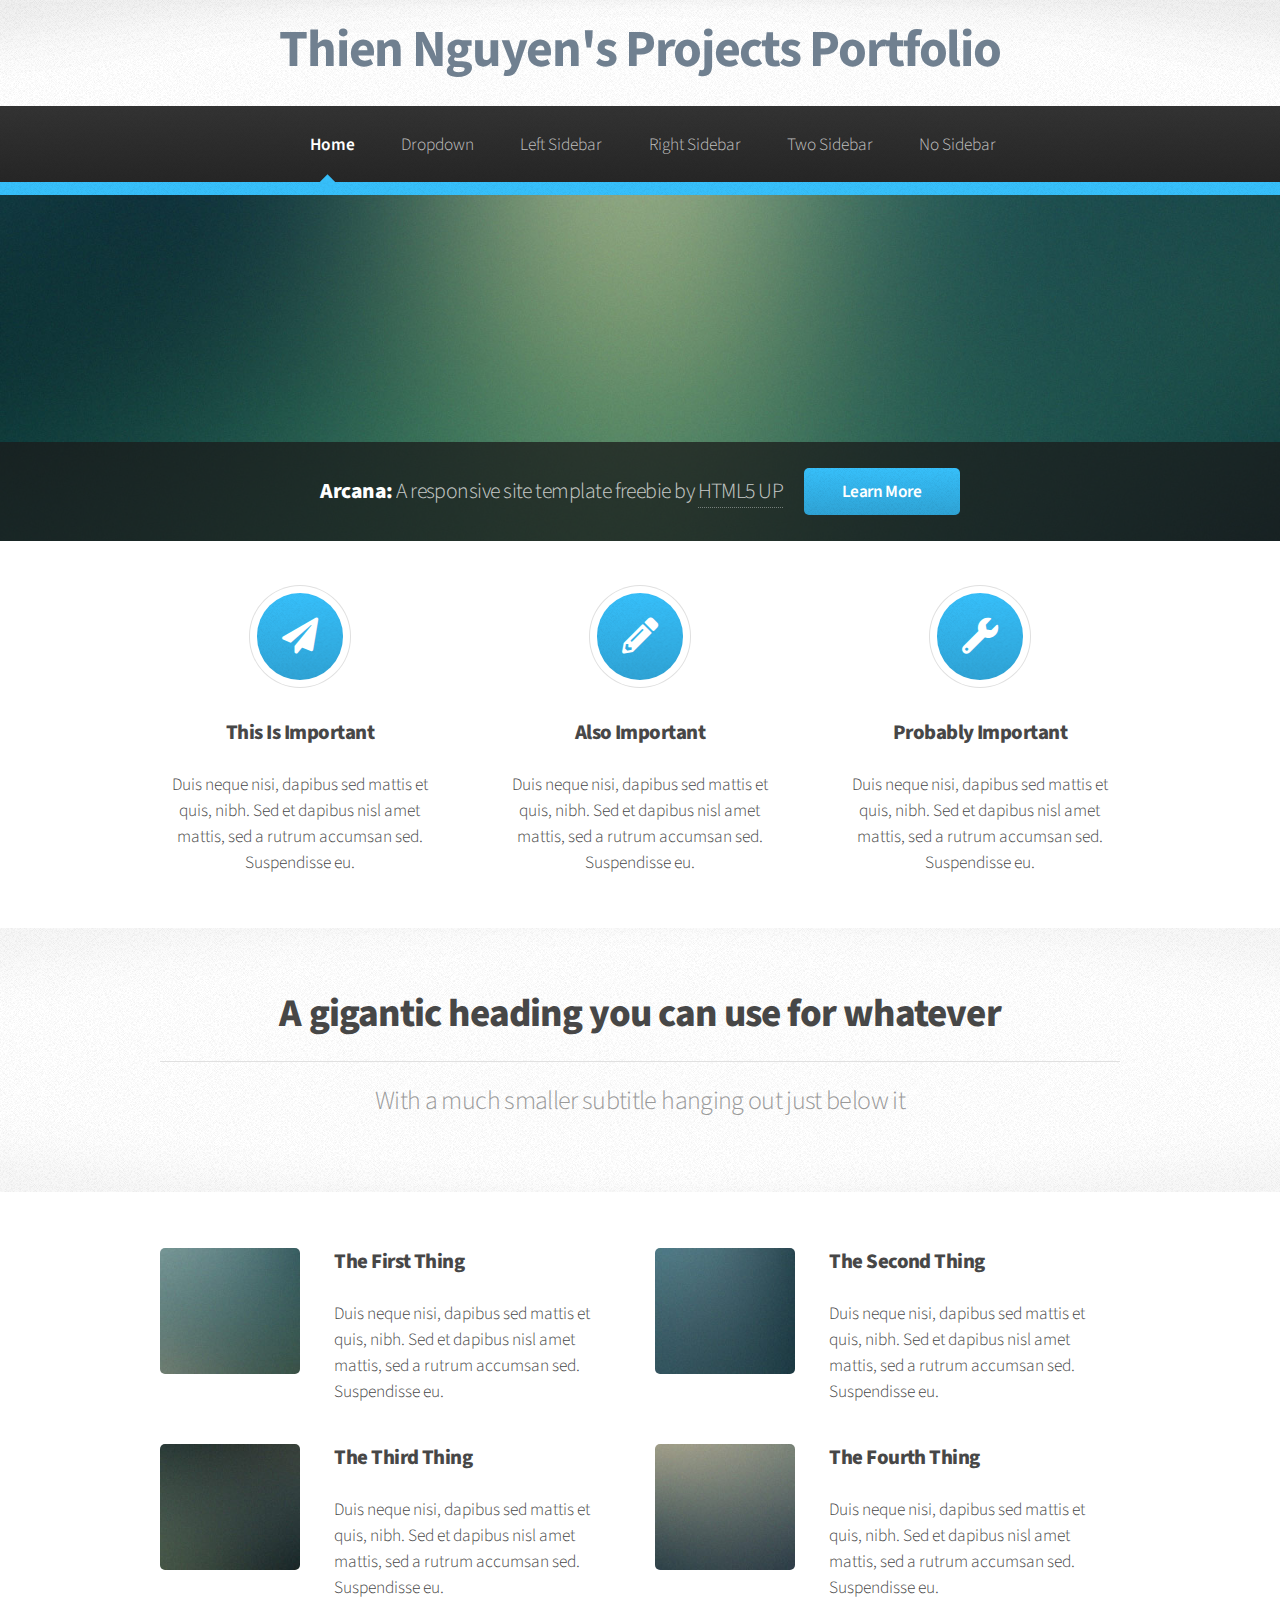
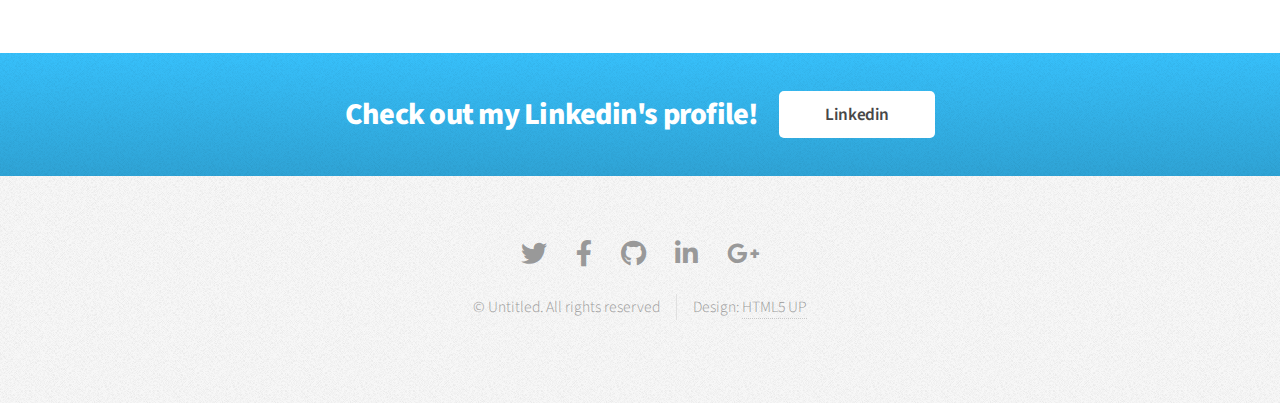
<file: index.html>
<!DOCTYPE HTML>
<!--
	Arcana by HTML5 UP
	html5up.net | @ajlkn
	Free for personal and commercial use under the CCA 3.0 license (html5up.net/license)
-->
<html>
	<head>
		<title>Thien Nguyen's Projects Portfolio</title>
		<meta charset="utf-8" />
		<meta name="viewport" content="width=device-width, initial-scale=1, user-scalable=no" />
		<link rel="stylesheet" href="assets/css/main.css" />
	</head>
	<body class="is-preload">
		<div id="page-wrapper">

			<!-- Header -->
				<div id="header">

					<!-- Logo -->
						<h1><a href="index.html" id="logo">
							Thien Nguyen's Projects Portfolio
						</a></h1>

					<!-- Nav -->
						<nav id="nav">
							<ul>
								<li class="current"><a href="index.html">Home</a></li>
								<li>
									<a href="#">Dropdown</a>
									<ul>
										<li><a href="#">Lorem dolor</a></li>
										<li><a href="#">Magna phasellus</a></li>
										<li><a href="#">Etiam sed tempus</a></li>
										<li>
											<a href="#">Submenu</a>
											<ul>
												<li><a href="#">Lorem dolor</a></li>
												<li><a href="#">Phasellus magna</a></li>
												<li><a href="#">Magna phasellus</a></li>
												<li><a href="#">Etiam nisl</a></li>
												<li><a href="#">Veroeros feugiat</a></li>
											</ul>
										</li>
										<li><a href="#">Veroeros feugiat</a></li>
									</ul>
								</li>
								<li><a href="left-sidebar.html">Left Sidebar</a></li>
								<li><a href="right-sidebar.html">Right Sidebar</a></li>
								<li><a href="two-sidebar.html">Two Sidebar</a></li>
								<li><a href="no-sidebar.html">No Sidebar</a></li>
							</ul>
						</nav>

				</div>

			<!-- Banner -->
				<section id="banner">
					<header>
						<h2>Arcana: <em>A responsive site template freebie by <a href="http://html5up.net">HTML5 UP</a></em></h2>
						<a href="#" class="button">Learn More</a>
					</header>
				</section>

			<!-- Highlights -->
				<section class="wrapper style1">
					<div class="container">
						<div class="row gtr-200">
							<section class="col-4 col-12-narrower">
								<div class="box highlight">
									<i class="icon solid major fa-paper-plane"></i>
									<h3>This Is Important</h3>
									<p>Duis neque nisi, dapibus sed mattis et quis, nibh. Sed et dapibus nisl amet mattis, sed a rutrum accumsan sed. Suspendisse eu.</p>
								</div>
							</section>
							<section class="col-4 col-12-narrower">
								<div class="box highlight">
									<i class="icon solid major fa-pencil-alt"></i>
									<h3>Also Important</h3>
									<p>Duis neque nisi, dapibus sed mattis et quis, nibh. Sed et dapibus nisl amet mattis, sed a rutrum accumsan sed. Suspendisse eu.</p>
								</div>
							</section>
							<section class="col-4 col-12-narrower">
								<div class="box highlight">
									<i class="icon solid major fa-wrench"></i>
									<h3>Probably Important</h3>
									<p>Duis neque nisi, dapibus sed mattis et quis, nibh. Sed et dapibus nisl amet mattis, sed a rutrum accumsan sed. Suspendisse eu.</p>
								</div>
							</section>
						</div>
					</div>
				</section>

			<!-- Gigantic Heading -->
				<section class="wrapper style2">
					<div class="container">
						<header class="major">
							<h2>A gigantic heading you can use for whatever</h2>
							<p>With a much smaller subtitle hanging out just below it</p>
						</header>
					</div>
				</section>

			<!-- Posts -->
				<section class="wrapper style1">
					<div class="container">
						<div class="row">
							<section class="col-6 col-12-narrower">
								<div class="box post">
									<a href="#" class="image left"><img src="images/pic01.jpg" alt="" /></a>
									<div class="inner">
										<h3>The First Thing</h3>
										<p>Duis neque nisi, dapibus sed mattis et quis, nibh. Sed et dapibus nisl amet mattis, sed a rutrum accumsan sed. Suspendisse eu.</p>
									</div>
								</div>
							</section>
							<section class="col-6 col-12-narrower">
								<div class="box post">
									<a href="#" class="image left"><img src="images/pic02.jpg" alt="" /></a>
									<div class="inner">
										<h3>The Second Thing</h3>
										<p>Duis neque nisi, dapibus sed mattis et quis, nibh. Sed et dapibus nisl amet mattis, sed a rutrum accumsan sed. Suspendisse eu.</p>
									</div>
								</div>
							</section>
						</div>
						<div class="row">
							<section class="col-6 col-12-narrower">
								<div class="box post">
									<a href="#" class="image left"><img src="images/pic03.jpg" alt="" /></a>
									<div class="inner">
										<h3>The Third Thing</h3>
										<p>Duis neque nisi, dapibus sed mattis et quis, nibh. Sed et dapibus nisl amet mattis, sed a rutrum accumsan sed. Suspendisse eu.</p>
									</div>
								</div>
							</section>
							<section class="col-6 col-12-narrower">
								<div class="box post">
									<a href="#" class="image left"><img src="images/pic04.jpg" alt="" /></a>
									<div class="inner">
										<h3>The Fourth Thing</h3>
										<p>Duis neque nisi, dapibus sed mattis et quis, nibh. Sed et dapibus nisl amet mattis, sed a rutrum accumsan sed. Suspendisse eu.</p>
									</div>
								</div>
							</section>
						</div>
					</div>
				</section>

			<!-- CTA -->
				<section id="cta" class="wrapper style3">
					<div class="container">
						<header>
							<h2>Check out my Linkedin's profile!</h2>
							<a href="https://www.linkedin.com/in/thien-nguyen-b32a48110/" class="button">Linkedin</a>
						</header>
					</div>
				</section>

			<!-- Footer -->
				<div id="footer">
					<div class="container">
						<div class="row">
							<section class="col-3 col-6-narrower col-12-mobilep">
								
							</section>
							<section class="col-3 col-6-narrower col-12-mobilep">

							</section>
							<section class="col-6 col-12-narrower">
								
							</section>
						</div>
					</div>

					<!-- Icons -->
						<ul class="icons">
							<li><a href="#" class="icon brands fa-twitter"><span class="label">Twitter</span></a></li>
							<li><a href="#" class="icon brands fa-facebook-f"><span class="label">Facebook</span></a></li>
							<li><a href="#" class="icon brands fa-github"><span class="label">GitHub</span></a></li>
							<li><a href="#" class="icon brands fa-linkedin-in"><span class="label">LinkedIn</span></a></li>
							<li><a href="#" class="icon brands fa-google-plus-g"><span class="label">Google+</span></a></li>
						</ul>

					<!-- Copyright -->
						<div class="copyright">
							<ul class="menu">
								<li>&copy; Untitled. All rights reserved</li><li>Design: <a href="http://html5up.net">HTML5 UP</a></li>
							</ul>
						</div>

				</div>

		</div>

		<!-- Scripts -->
			<script src="assets/js/jquery.min.js"></script>
			<script src="assets/js/jquery.dropotron.min.js"></script>
			<script src="assets/js/browser.min.js"></script>
			<script src="assets/js/breakpoints.min.js"></script>
			<script src="assets/js/util.js"></script>
			<script src="assets/js/main.js"></script>

	</body>
</html>
</file>
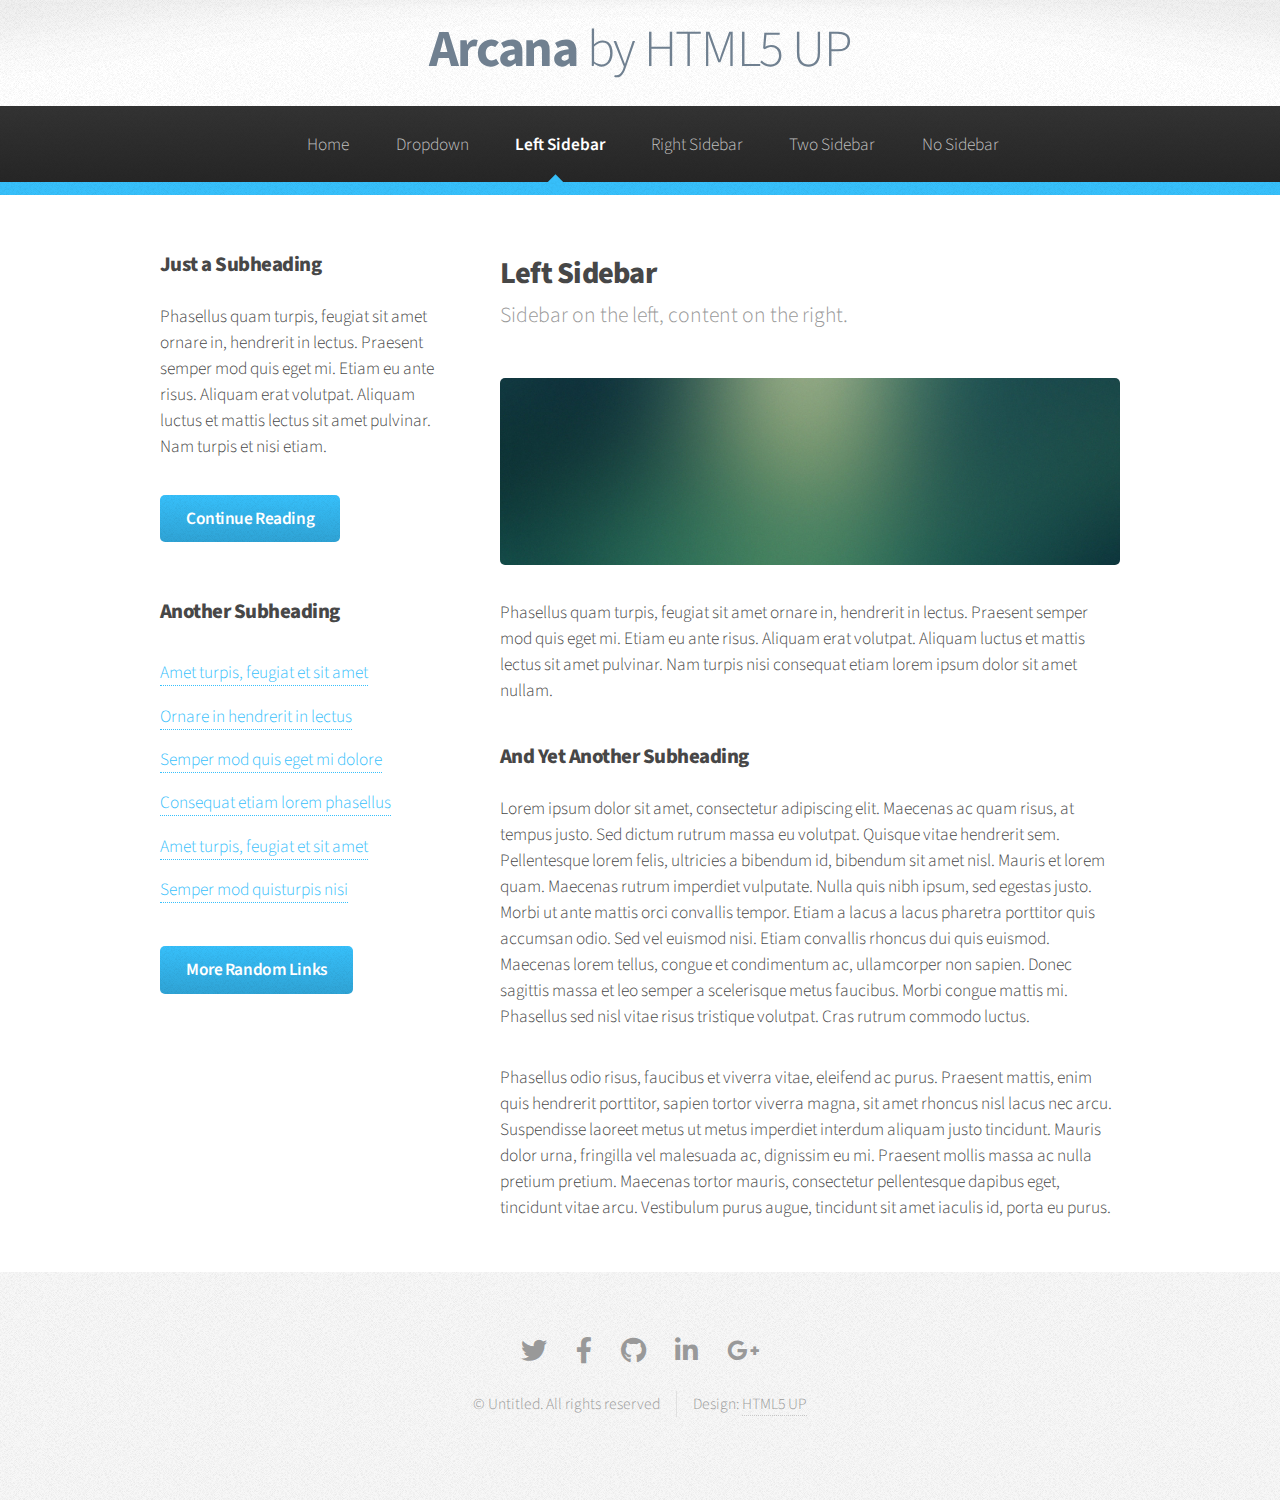
<file: left-sidebar.html>
<!DOCTYPE HTML>
<!--
	Arcana by HTML5 UP
	html5up.net | @ajlkn
	Free for personal and commercial use under the CCA 3.0 license (html5up.net/license)
-->
<html>
	<head>
		<title>Left Sidebar - Arcana by HTML5 UP</title>
		<meta charset="utf-8" />
		<meta name="viewport" content="width=device-width, initial-scale=1, user-scalable=no" />
		<link rel="stylesheet" href="assets/css/main.css" />
	</head>
	<body class="is-preload">
		<div id="page-wrapper">

			<!-- Header -->
				<div id="header">

					<!-- Logo -->
						<h1><a href="index.html" id="logo">Arcana <em>by HTML5 UP</em></a></h1>

					<!-- Nav -->
						<nav id="nav">
							<ul>
								<li><a href="index.html">Home</a></li>
								<li>
									<a href="#">Dropdown</a>
									<ul>
										<li><a href="#">Lorem dolor</a></li>
										<li><a href="#">Magna phasellus</a></li>
										<li><a href="#">Etiam sed tempus</a></li>
										<li>
											<a href="#">Submenu</a>
											<ul>
												<li><a href="#">Lorem dolor</a></li>
												<li><a href="#">Phasellus magna</a></li>
												<li><a href="#">Magna phasellus</a></li>
												<li><a href="#">Etiam nisl</a></li>
												<li><a href="#">Veroeros feugiat</a></li>
											</ul>
										</li>
										<li><a href="#">Veroeros feugiat</a></li>
									</ul>
								</li>
								<li class="current"><a href="left-sidebar.html">Left Sidebar</a></li>
								<li><a href="right-sidebar.html">Right Sidebar</a></li>
								<li><a href="two-sidebar.html">Two Sidebar</a></li>
								<li><a href="no-sidebar.html">No Sidebar</a></li>
							</ul>
						</nav>

				</div>

			<!-- Main -->
				<section class="wrapper style1">
					<div class="container">
						<div class="row gtr-200">
							<div class="col-4 col-12-narrower">
								<div id="sidebar">

									<!-- Sidebar -->

										<section>
											<h3>Just a Subheading</h3>
											<p>Phasellus quam turpis, feugiat sit amet ornare in, hendrerit in lectus.
											Praesent semper mod quis eget mi. Etiam eu ante risus. Aliquam erat volutpat.
											Aliquam luctus et mattis lectus sit amet pulvinar. Nam turpis et nisi etiam.</p>
											<footer>
												<a href="#" class="button">Continue Reading</a>
											</footer>
										</section>

										<section>
											<h3>Another Subheading</h3>
											<ul class="links">
												<li><a href="#">Amet turpis, feugiat et sit amet</a></li>
												<li><a href="#">Ornare in hendrerit in lectus</a></li>
												<li><a href="#">Semper mod quis eget mi dolore</a></li>
												<li><a href="#">Consequat etiam lorem phasellus</a></li>
												<li><a href="#">Amet turpis, feugiat et sit amet</a></li>
												<li><a href="#">Semper mod quisturpis nisi</a></li>
											</ul>
											<footer>
												<a href="#" class="button">More Random Links</a>
											</footer>
										</section>

								</div>
							</div>
							<div class="col-8  col-12-narrower imp-narrower">
								<div id="content">

									<!-- Content -->

										<article>
											<header>
												<h2>Left Sidebar</h2>
												<p>Sidebar on the left, content on the right.</p>
											</header>

											<span class="image featured"><img src="images/banner.jpg" alt="" /></span>

											<p>Phasellus quam turpis, feugiat sit amet ornare in, hendrerit in lectus.
											Praesent semper mod quis eget mi. Etiam eu ante risus. Aliquam erat volutpat.
											Aliquam luctus et mattis lectus sit amet pulvinar. Nam turpis nisi
											consequat etiam lorem ipsum dolor sit amet nullam.</p>

											<h3>And Yet Another Subheading</h3>
											<p>Lorem ipsum dolor sit amet, consectetur adipiscing elit. Maecenas ac quam risus, at tempus
											justo. Sed dictum rutrum massa eu volutpat. Quisque vitae hendrerit sem. Pellentesque lorem felis,
											ultricies a bibendum id, bibendum sit amet nisl. Mauris et lorem quam. Maecenas rutrum imperdiet
											vulputate. Nulla quis nibh ipsum, sed egestas justo. Morbi ut ante mattis orci convallis tempor.
											Etiam a lacus a lacus pharetra porttitor quis accumsan odio. Sed vel euismod nisi. Etiam convallis
											rhoncus dui quis euismod. Maecenas lorem tellus, congue et condimentum ac, ullamcorper non sapien.
											Donec sagittis massa et leo semper a scelerisque metus faucibus. Morbi congue mattis mi.
											Phasellus sed nisl vitae risus tristique volutpat. Cras rutrum commodo luctus.</p>

											<p>Phasellus odio risus, faucibus et viverra vitae, eleifend ac purus. Praesent mattis, enim
											quis hendrerit porttitor, sapien tortor viverra magna, sit amet rhoncus nisl lacus nec arcu.
											Suspendisse laoreet metus ut metus imperdiet interdum aliquam justo tincidunt. Mauris dolor urna,
											fringilla vel malesuada ac, dignissim eu mi. Praesent mollis massa ac nulla pretium pretium.
											Maecenas tortor mauris, consectetur pellentesque dapibus eget, tincidunt vitae arcu.
											Vestibulum purus augue, tincidunt sit amet iaculis id, porta eu purus.</p>
										</article>

								</div>
							</div>
						</div>
					</div>
				</section>

			<!-- Footer -->
				<div id="footer">
					<div class="container">
						<div class="row">
							<section class="col-3 col-6-narrower col-12-mobilep">
								
							</section>
							<section class="col-3 col-6-narrower col-12-mobilep">
								
							</section>
							<section class="col-6 col-12-narrower">
								
							</section>
						</div>
					</div>

					<!-- Icons -->
						<ul class="icons">
							<li><a href="#" class="icon brands fa-twitter"><span class="label">Twitter</span></a></li>
							<li><a href="#" class="icon brands fa-facebook-f"><span class="label">Facebook</span></a></li>
							<li><a href="#" class="icon brands fa-github"><span class="label">GitHub</span></a></li>
							<li><a href="#" class="icon brands fa-linkedin-in"><span class="label">LinkedIn</span></a></li>
							<li><a href="#" class="icon brands fa-google-plus-g"><span class="label">Google+</span></a></li>
						</ul>

					<!-- Copyright -->
						<div class="copyright">
							<ul class="menu">
								<li>&copy; Untitled. All rights reserved</li><li>Design: <a href="http://html5up.net">HTML5 UP</a></li>
							</ul>
						</div>

				</div>

		</div>

		<!-- Scripts -->
			<script src="assets/js/jquery.min.js"></script>
			<script src="assets/js/jquery.dropotron.min.js"></script>
			<script src="assets/js/browser.min.js"></script>
			<script src="assets/js/breakpoints.min.js"></script>
			<script src="assets/js/util.js"></script>
			<script src="assets/js/main.js"></script>

	</body>
</html>
</file>
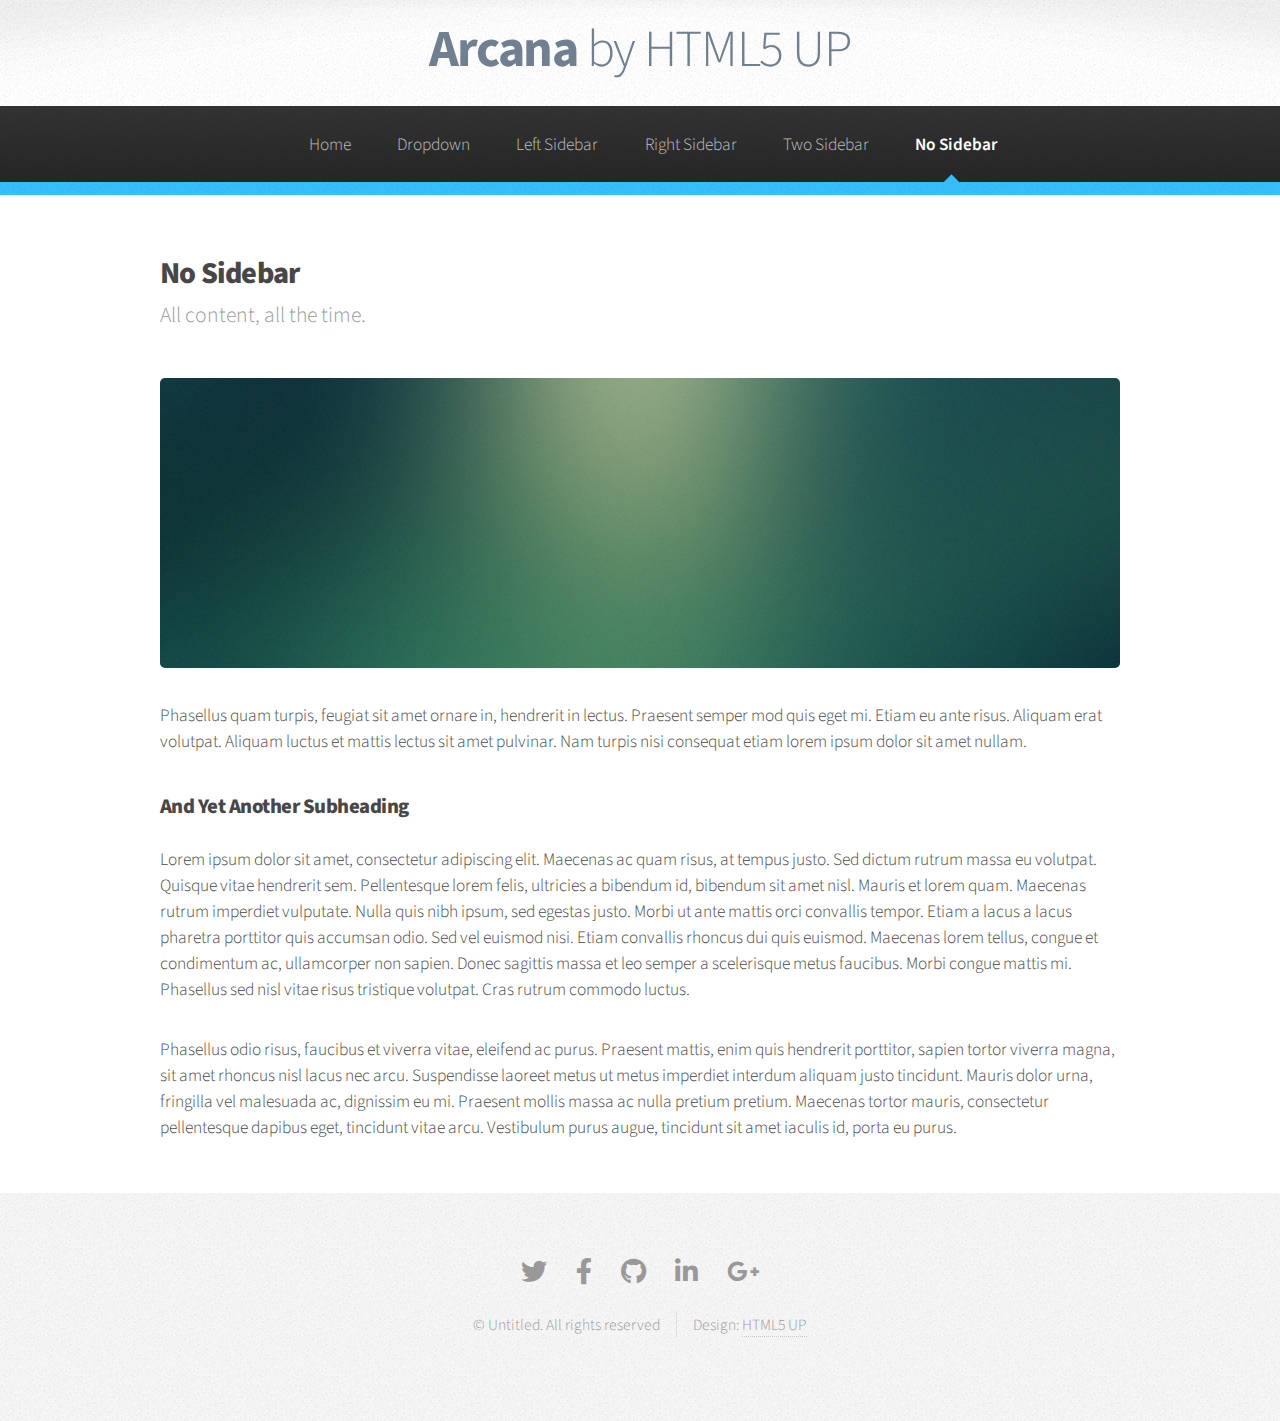
<file: no-sidebar.html>
<!DOCTYPE HTML>
<!--
	Arcana by HTML5 UP
	html5up.net | @ajlkn
	Free for personal and commercial use under the CCA 3.0 license (html5up.net/license)
-->
<html>
	<head>
		<title>No Sidebar - Arcana by HTML5 UP</title>
		<meta charset="utf-8" />
		<meta name="viewport" content="width=device-width, initial-scale=1, user-scalable=no" />
		<link rel="stylesheet" href="assets/css/main.css" />
	</head>
	<body class="is-preload">
		<div id="page-wrapper">

			<!-- Header -->
				<div id="header">

					<!-- Logo -->
						<h1><a href="index.html" id="logo">Arcana <em>by HTML5 UP</em></a></h1>

					<!-- Nav -->
						<nav id="nav">
							<ul>
								<li><a href="index.html">Home</a></li>
								<li>
									<a href="#">Dropdown</a>
									<ul>
										<li><a href="#">Lorem dolor</a></li>
										<li><a href="#">Magna phasellus</a></li>
										<li><a href="#">Etiam sed tempus</a></li>
										<li>
											<a href="#">Submenu</a>
											<ul>
												<li><a href="#">Lorem dolor</a></li>
												<li><a href="#">Phasellus magna</a></li>
												<li><a href="#">Magna phasellus</a></li>
												<li><a href="#">Etiam nisl</a></li>
												<li><a href="#">Veroeros feugiat</a></li>
											</ul>
										</li>
										<li><a href="#">Veroeros feugiat</a></li>
									</ul>
								</li>
								<li><a href="left-sidebar.html">Left Sidebar</a></li>
								<li><a href="right-sidebar.html">Right Sidebar</a></li>
								<li><a href="two-sidebar.html">Two Sidebar</a></li>
								<li class="current"><a href="no-sidebar.html">No Sidebar</a></li>
							</ul>
						</nav>

				</div>

			<!-- Main -->
				<section class="wrapper style1">
					<div class="container">
						<div id="content">

							<!-- Content -->

								<article>
									<header>
										<h2>No Sidebar</h2>
										<p>All content, all the time.</p>
									</header>

									<span class="image featured"><img src="images/banner.jpg" alt="" /></span>

									<p>Phasellus quam turpis, feugiat sit amet ornare in, hendrerit in lectus.
									Praesent semper mod quis eget mi. Etiam eu ante risus. Aliquam erat volutpat.
									Aliquam luctus et mattis lectus sit amet pulvinar. Nam turpis nisi
									consequat etiam lorem ipsum dolor sit amet nullam.</p>

									<h3>And Yet Another Subheading</h3>
									<p>Lorem ipsum dolor sit amet, consectetur adipiscing elit. Maecenas ac quam risus, at tempus
									justo. Sed dictum rutrum massa eu volutpat. Quisque vitae hendrerit sem. Pellentesque lorem felis,
									ultricies a bibendum id, bibendum sit amet nisl. Mauris et lorem quam. Maecenas rutrum imperdiet
									vulputate. Nulla quis nibh ipsum, sed egestas justo. Morbi ut ante mattis orci convallis tempor.
									Etiam a lacus a lacus pharetra porttitor quis accumsan odio. Sed vel euismod nisi. Etiam convallis
									rhoncus dui quis euismod. Maecenas lorem tellus, congue et condimentum ac, ullamcorper non sapien.
									Donec sagittis massa et leo semper a scelerisque metus faucibus. Morbi congue mattis mi.
									Phasellus sed nisl vitae risus tristique volutpat. Cras rutrum commodo luctus.</p>

									<p>Phasellus odio risus, faucibus et viverra vitae, eleifend ac purus. Praesent mattis, enim
									quis hendrerit porttitor, sapien tortor viverra magna, sit amet rhoncus nisl lacus nec arcu.
									Suspendisse laoreet metus ut metus imperdiet interdum aliquam justo tincidunt. Mauris dolor urna,
									fringilla vel malesuada ac, dignissim eu mi. Praesent mollis massa ac nulla pretium pretium.
									Maecenas tortor mauris, consectetur pellentesque dapibus eget, tincidunt vitae arcu.
									Vestibulum purus augue, tincidunt sit amet iaculis id, porta eu purus.</p>
								</article>

						</div>
					</div>
				</section>

			<!-- Footer -->
			<div id="footer">
				<div class="container">
					<div class="row">
						<section class="col-3 col-6-narrower col-12-mobilep">
							
						</section>
						<section class="col-3 col-6-narrower col-12-mobilep">
							
						</section>
						<section class="col-6 col-12-narrower">
							
						</section>
					</div>
				</div>

				<!-- Icons -->
					<ul class="icons">
						<li><a href="#" class="icon brands fa-twitter"><span class="label">Twitter</span></a></li>
						<li><a href="#" class="icon brands fa-facebook-f"><span class="label">Facebook</span></a></li>
						<li><a href="#" class="icon brands fa-github"><span class="label">GitHub</span></a></li>
						<li><a href="#" class="icon brands fa-linkedin-in"><span class="label">LinkedIn</span></a></li>
						<li><a href="#" class="icon brands fa-google-plus-g"><span class="label">Google+</span></a></li>
					</ul>

				<!-- Copyright -->
					<div class="copyright">
						<ul class="menu">
							<li>&copy; Untitled. All rights reserved</li><li>Design: <a href="http://html5up.net">HTML5 UP</a></li>
						</ul>
					</div>

			</div>

		</div>

		<!-- Scripts -->
			<script src="assets/js/jquery.min.js"></script>
			<script src="assets/js/jquery.dropotron.min.js"></script>
			<script src="assets/js/browser.min.js"></script>
			<script src="assets/js/breakpoints.min.js"></script>
			<script src="assets/js/util.js"></script>
			<script src="assets/js/main.js"></script>

	</body>
</html>
</file>
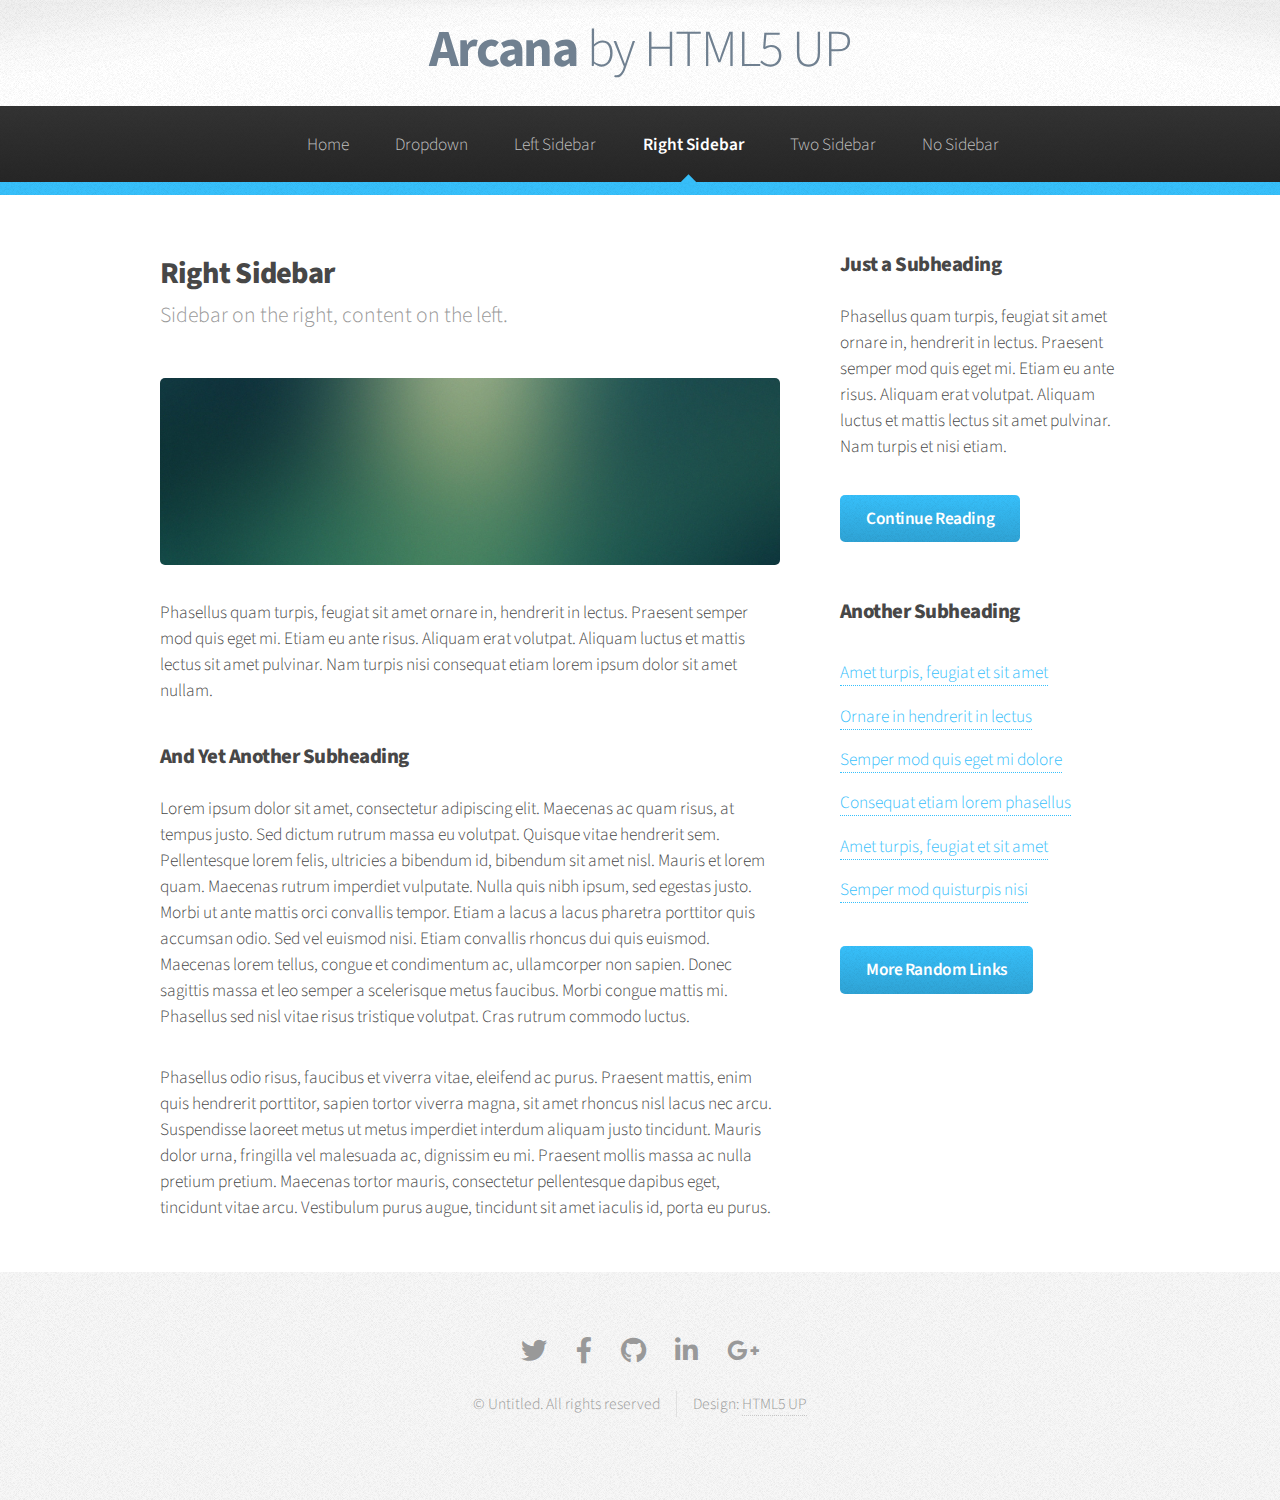
<file: right-sidebar.html>
<!DOCTYPE HTML>
<!--
	Arcana by HTML5 UP
	html5up.net | @ajlkn
	Free for personal and commercial use under the CCA 3.0 license (html5up.net/license)
-->
<html>
	<head>
		<title>Right Sidebar - Arcana by HTML5 UP</title>
		<meta charset="utf-8" />
		<meta name="viewport" content="width=device-width, initial-scale=1, user-scalable=no" />
		<link rel="stylesheet" href="assets/css/main.css" />
	</head>
	<body class="is-preload">
		<div id="page-wrapper">

			<!-- Header -->
				<div id="header">

					<!-- Logo -->
						<h1><a href="index.html" id="logo">Arcana <em>by HTML5 UP</em></a></h1>

					<!-- Nav -->
						<nav id="nav">
							<ul>
								<li><a href="index.html">Home</a></li>
								<li>
									<a href="#">Dropdown</a>
									<ul>
										<li><a href="#">Lorem dolor</a></li>
										<li><a href="#">Magna phasellus</a></li>
										<li><a href="#">Etiam sed tempus</a></li>
										<li>
											<a href="#">Submenu</a>
											<ul>
												<li><a href="#">Lorem dolor</a></li>
												<li><a href="#">Phasellus magna</a></li>
												<li><a href="#">Magna phasellus</a></li>
												<li><a href="#">Etiam nisl</a></li>
												<li><a href="#">Veroeros feugiat</a></li>
											</ul>
										</li>
										<li><a href="#">Veroeros feugiat</a></li>
									</ul>
								</li>
								<li><a href="left-sidebar.html">Left Sidebar</a></li>
								<li class="current"><a href="right-sidebar.html">Right Sidebar</a></li>
								<li><a href="two-sidebar.html">Two Sidebar</a></li>
								<li><a href="no-sidebar.html">No Sidebar</a></li>
							</ul>
						</nav>

				</div>

			<!-- Main -->
				<section class="wrapper style1">
					<div class="container">
						<div class="row gtr-200">
							<div class="col-8 col-12-narrower">
								<div id="content">

									<!-- Content -->

										<article>
											<header>
												<h2>Right Sidebar</h2>
												<p>Sidebar on the right, content on the left.</p>
											</header>

											<span class="image featured"><img src="images/banner.jpg" alt="" /></span>

											<p>Phasellus quam turpis, feugiat sit amet ornare in, hendrerit in lectus.
											Praesent semper mod quis eget mi. Etiam eu ante risus. Aliquam erat volutpat.
											Aliquam luctus et mattis lectus sit amet pulvinar. Nam turpis nisi
											consequat etiam lorem ipsum dolor sit amet nullam.</p>

											<h3>And Yet Another Subheading</h3>
											<p>Lorem ipsum dolor sit amet, consectetur adipiscing elit. Maecenas ac quam risus, at tempus
											justo. Sed dictum rutrum massa eu volutpat. Quisque vitae hendrerit sem. Pellentesque lorem felis,
											ultricies a bibendum id, bibendum sit amet nisl. Mauris et lorem quam. Maecenas rutrum imperdiet
											vulputate. Nulla quis nibh ipsum, sed egestas justo. Morbi ut ante mattis orci convallis tempor.
											Etiam a lacus a lacus pharetra porttitor quis accumsan odio. Sed vel euismod nisi. Etiam convallis
											rhoncus dui quis euismod. Maecenas lorem tellus, congue et condimentum ac, ullamcorper non sapien.
											Donec sagittis massa et leo semper a scelerisque metus faucibus. Morbi congue mattis mi.
											Phasellus sed nisl vitae risus tristique volutpat. Cras rutrum commodo luctus.</p>

											<p>Phasellus odio risus, faucibus et viverra vitae, eleifend ac purus. Praesent mattis, enim
											quis hendrerit porttitor, sapien tortor viverra magna, sit amet rhoncus nisl lacus nec arcu.
											Suspendisse laoreet metus ut metus imperdiet interdum aliquam justo tincidunt. Mauris dolor urna,
											fringilla vel malesuada ac, dignissim eu mi. Praesent mollis massa ac nulla pretium pretium.
											Maecenas tortor mauris, consectetur pellentesque dapibus eget, tincidunt vitae arcu.
											Vestibulum purus augue, tincidunt sit amet iaculis id, porta eu purus.</p>
										</article>

								</div>
							</div>
							<div class="col-4 col-12-narrower">
								<div id="sidebar">

									<!-- Sidebar -->

										<section>
											<h3>Just a Subheading</h3>
											<p>Phasellus quam turpis, feugiat sit amet ornare in, hendrerit in lectus.
											Praesent semper mod quis eget mi. Etiam eu ante risus. Aliquam erat volutpat.
											Aliquam luctus et mattis lectus sit amet pulvinar. Nam turpis et nisi etiam.</p>
											<footer>
												<a href="#" class="button">Continue Reading</a>
											</footer>
										</section>

										<section>
											<h3>Another Subheading</h3>
											<ul class="links">
												<li><a href="#">Amet turpis, feugiat et sit amet</a></li>
												<li><a href="#">Ornare in hendrerit in lectus</a></li>
												<li><a href="#">Semper mod quis eget mi dolore</a></li>
												<li><a href="#">Consequat etiam lorem phasellus</a></li>
												<li><a href="#">Amet turpis, feugiat et sit amet</a></li>
												<li><a href="#">Semper mod quisturpis nisi</a></li>
											</ul>
											<footer>
												<a href="#" class="button">More Random Links</a>
											</footer>
										</section>

								</div>
							</div>
						</div>
					</div>
				</section>

			<!-- Footer -->
			<div id="footer">
				<div class="container">
					<div class="row">
						<section class="col-3 col-6-narrower col-12-mobilep">
							
						</section>
						<section class="col-3 col-6-narrower col-12-mobilep">
							
						</section>
						<section class="col-6 col-12-narrower">
							
						</section>
					</div>
				</div>

				<!-- Icons -->
					<ul class="icons">
						<li><a href="#" class="icon brands fa-twitter"><span class="label">Twitter</span></a></li>
						<li><a href="#" class="icon brands fa-facebook-f"><span class="label">Facebook</span></a></li>
						<li><a href="#" class="icon brands fa-github"><span class="label">GitHub</span></a></li>
						<li><a href="#" class="icon brands fa-linkedin-in"><span class="label">LinkedIn</span></a></li>
						<li><a href="#" class="icon brands fa-google-plus-g"><span class="label">Google+</span></a></li>
					</ul>

				<!-- Copyright -->
					<div class="copyright">
						<ul class="menu">
							<li>&copy; Untitled. All rights reserved</li><li>Design: <a href="http://html5up.net">HTML5 UP</a></li>
						</ul>
					</div>

			</div>
		</div>

		<!-- Scripts -->
			<script src="assets/js/jquery.min.js"></script>
			<script src="assets/js/jquery.dropotron.min.js"></script>
			<script src="assets/js/browser.min.js"></script>
			<script src="assets/js/breakpoints.min.js"></script>
			<script src="assets/js/util.js"></script>
			<script src="assets/js/main.js"></script>

	</body>
</html>
</file>
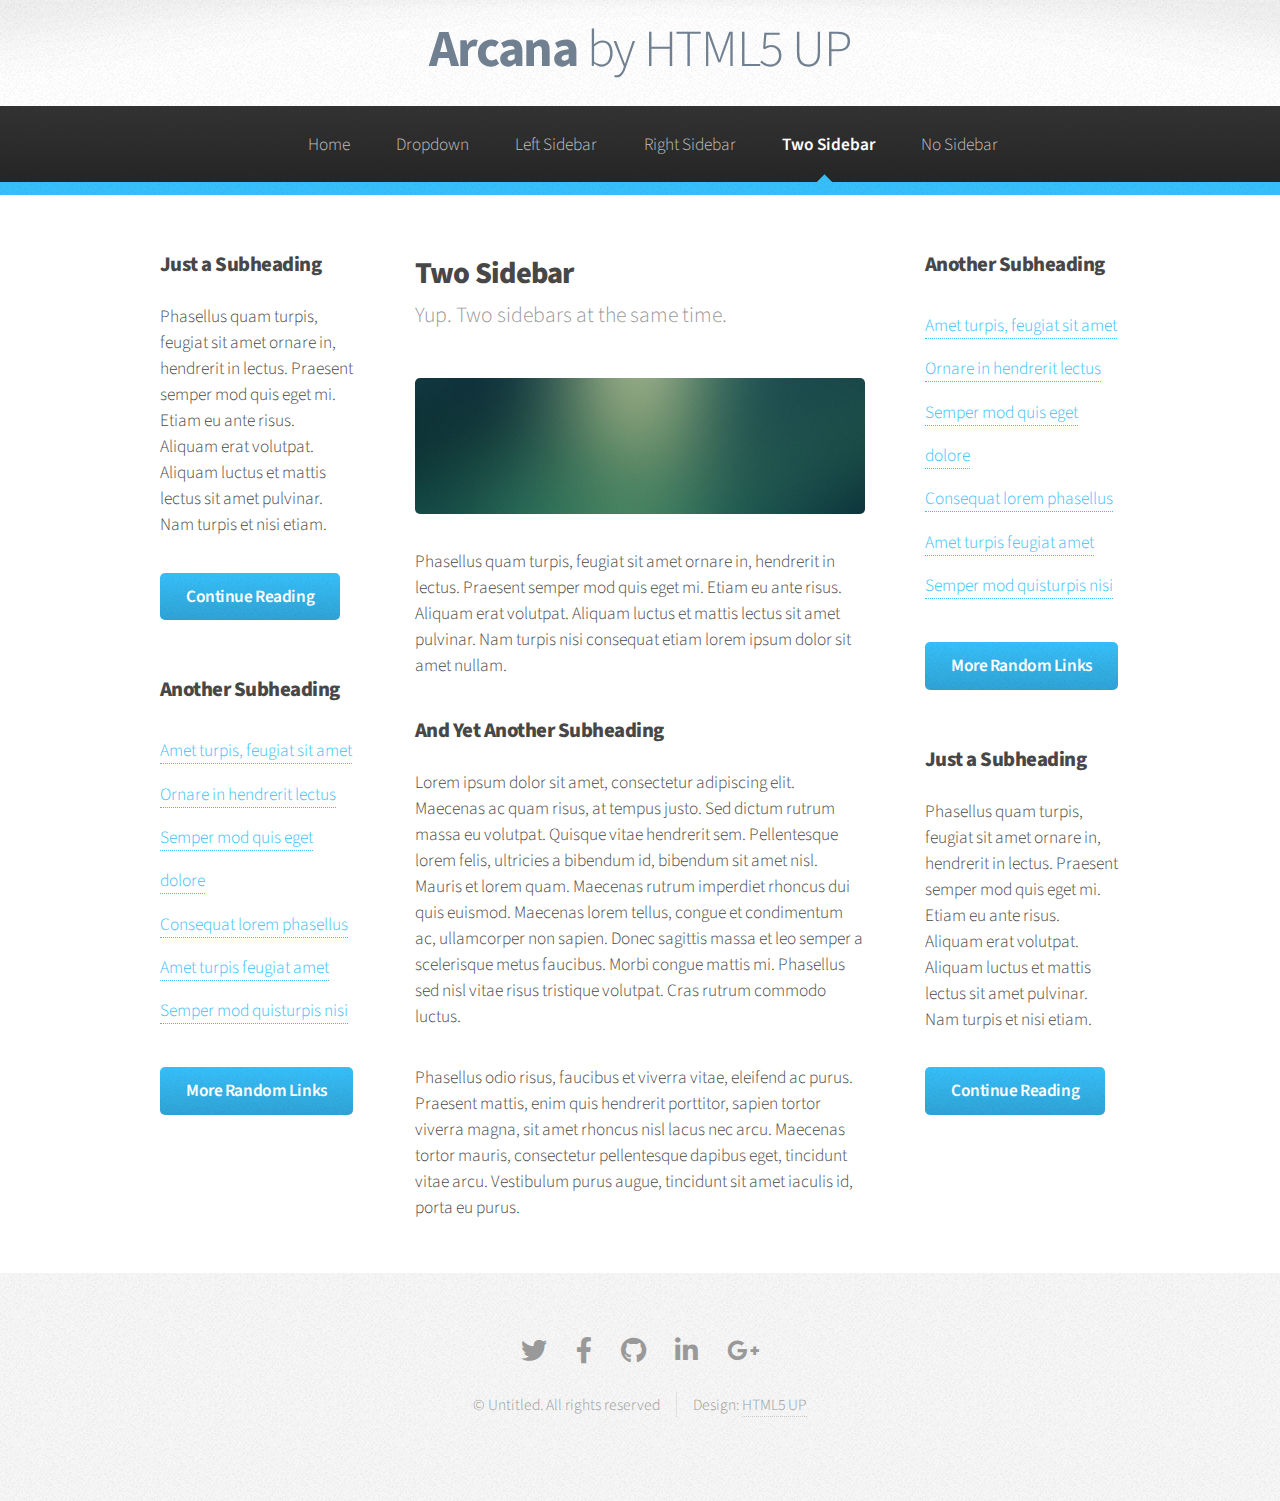
<file: two-sidebar.html>
<!DOCTYPE HTML>
<!--
	Arcana by HTML5 UP
	html5up.net | @ajlkn
	Free for personal and commercial use under the CCA 3.0 license (html5up.net/license)
-->
<html>
	<head>
		<title>Two Sidebar - Arcana by HTML5 UP</title>
		<meta charset="utf-8" />
		<meta name="viewport" content="width=device-width, initial-scale=1, user-scalable=no" />
		<link rel="stylesheet" href="assets/css/main.css" />
	</head>
	<body class="is-preload">
		<div id="page-wrapper">

			<!-- Header -->
				<div id="header">

					<!-- Logo -->
						<h1><a href="index.html" id="logo">Arcana <em>by HTML5 UP</em></a></h1>

					<!-- Nav -->
						<nav id="nav">
							<ul>
								<li><a href="index.html">Home</a></li>
								<li>
									<a href="#">Dropdown</a>
									<ul>
										<li><a href="#">Lorem dolor</a></li>
										<li><a href="#">Magna phasellus</a></li>
										<li><a href="#">Etiam sed tempus</a></li>
										<li>
											<a href="#">Submenu</a>
											<ul>
												<li><a href="#">Lorem dolor</a></li>
												<li><a href="#">Phasellus magna</a></li>
												<li><a href="#">Magna phasellus</a></li>
												<li><a href="#">Etiam nisl</a></li>
												<li><a href="#">Veroeros feugiat</a></li>
											</ul>
										</li>
										<li><a href="#">Veroeros feugiat</a></li>
									</ul>
								</li>
								<li><a href="left-sidebar.html">Left Sidebar</a></li>
								<li><a href="right-sidebar.html">Right Sidebar</a></li>
								<li class="current"><a href="two-sidebar.html">Two Sidebar</a></li>
								<li><a href="no-sidebar.html">No Sidebar</a></li>
							</ul>
						</nav>

				</div>

			<!-- Main -->
				<section class="wrapper style1">
					<div class="container">
						<div class="row gtr-200">
							<div class="col-3 col-12-narrower">
								<div id="sidebar1">

									<!-- Sidebar 1 -->

										<section>
											<h3>Just a Subheading</h3>
											<p>Phasellus quam turpis, feugiat sit amet ornare in, hendrerit in lectus.
											Praesent semper mod quis eget mi. Etiam eu ante risus. Aliquam erat volutpat.
											Aliquam luctus et mattis lectus sit amet pulvinar. Nam turpis et nisi etiam.</p>
											<footer>
												<a href="#" class="button">Continue Reading</a>
											</footer>
										</section>

										<section>
											<h3>Another Subheading</h3>
											<ul class="links">
												<li><a href="#">Amet turpis, feugiat sit amet</a></li>
												<li><a href="#">Ornare in hendrerit lectus</a></li>
												<li><a href="#">Semper mod quis eget dolore</a></li>
												<li><a href="#">Consequat lorem phasellus</a></li>
												<li><a href="#">Amet turpis feugiat amet</a></li>
												<li><a href="#">Semper mod quisturpis nisi</a></li>
											</ul>
											<footer>
												<a href="#" class="button">More Random Links</a>
											</footer>
										</section>

								</div>
							</div>
							<div class="col-6 col-12-narrower imp-narrower">
								<div id="content">

									<!-- Content -->

										<article>
											<header>
												<h2>Two Sidebar</h2>
												<p>Yup. Two sidebars at the same time.</p>
											</header>

											<span class="image featured"><img src="images/banner.jpg" alt="" /></span>

											<p>Phasellus quam turpis, feugiat sit amet ornare in, hendrerit in lectus.
											Praesent semper mod quis eget mi. Etiam eu ante risus. Aliquam erat volutpat.
											Aliquam luctus et mattis lectus sit amet pulvinar. Nam turpis nisi
											consequat etiam lorem ipsum dolor sit amet nullam.</p>

											<h3>And Yet Another Subheading</h3>
											<p>Lorem ipsum dolor sit amet, consectetur adipiscing elit. Maecenas ac quam risus, at tempus
											justo. Sed dictum rutrum massa eu volutpat. Quisque vitae hendrerit sem. Pellentesque lorem felis,
											ultricies a bibendum id, bibendum sit amet nisl. Mauris et lorem quam. Maecenas rutrum imperdiet
											rhoncus dui quis euismod. Maecenas lorem tellus, congue et condimentum ac, ullamcorper non sapien.
											Donec sagittis massa et leo semper a scelerisque metus faucibus. Morbi congue mattis mi.
											Phasellus sed nisl vitae risus tristique volutpat. Cras rutrum commodo luctus.</p>

											<p>Phasellus odio risus, faucibus et viverra vitae, eleifend ac purus. Praesent mattis, enim
											quis hendrerit porttitor, sapien tortor viverra magna, sit amet rhoncus nisl lacus nec arcu.
											Maecenas tortor mauris, consectetur pellentesque dapibus eget, tincidunt vitae arcu.
											Vestibulum purus augue, tincidunt sit amet iaculis id, porta eu purus.</p>
										</article>

								</div>
							</div>
							<div class="col-3 col-12-narrower">
								<div id="sidebar2">

									<!-- Sidebar 2 -->

										<section>
											<h3>Another Subheading</h3>
											<ul class="links">
												<li><a href="#">Amet turpis, feugiat sit amet</a></li>
												<li><a href="#">Ornare in hendrerit lectus</a></li>
												<li><a href="#">Semper mod quis eget dolore</a></li>
												<li><a href="#">Consequat lorem phasellus</a></li>
												<li><a href="#">Amet turpis feugiat amet</a></li>
												<li><a href="#">Semper mod quisturpis nisi</a></li>
											</ul>
											<footer>
												<a href="#" class="button">More Random Links</a>
											</footer>
										</section>

										<section>
											<h3>Just a Subheading</h3>
											<p>Phasellus quam turpis, feugiat sit amet ornare in, hendrerit in lectus.
											Praesent semper mod quis eget mi. Etiam eu ante risus. Aliquam erat volutpat.
											Aliquam luctus et mattis lectus sit amet pulvinar. Nam turpis et nisi etiam.</p>
											<footer>
												<a href="#" class="button">Continue Reading</a>
											</footer>
										</section>

								</div>
							</div>
						</div>
					</div>
				</section>

			<!-- Footer -->
			<div id="footer">
				<div class="container">
					<div class="row">
						<section class="col-3 col-6-narrower col-12-mobilep">
							
						</section>
						<section class="col-3 col-6-narrower col-12-mobilep">
							
						</section>
						<section class="col-6 col-12-narrower">
							
						</section>
					</div>
				</div>

				<!-- Icons -->
					<ul class="icons">
						<li><a href="#" class="icon brands fa-twitter"><span class="label">Twitter</span></a></li>
						<li><a href="#" class="icon brands fa-facebook-f"><span class="label">Facebook</span></a></li>
						<li><a href="#" class="icon brands fa-github"><span class="label">GitHub</span></a></li>
						<li><a href="#" class="icon brands fa-linkedin-in"><span class="label">LinkedIn</span></a></li>
						<li><a href="#" class="icon brands fa-google-plus-g"><span class="label">Google+</span></a></li>
					</ul>

				<!-- Copyright -->
					<div class="copyright">
						<ul class="menu">
							<li>&copy; Untitled. All rights reserved</li><li>Design: <a href="http://html5up.net">HTML5 UP</a></li>
						</ul>
					</div>

			</div>
		</div>

		<!-- Scripts -->
			<script src="assets/js/jquery.min.js"></script>
			<script src="assets/js/jquery.dropotron.min.js"></script>
			<script src="assets/js/browser.min.js"></script>
			<script src="assets/js/breakpoints.min.js"></script>
			<script src="assets/js/util.js"></script>
			<script src="assets/js/main.js"></script>

	</body>
</html>
</file>
<file: assets/css/main.css>
@import url("fontawesome-all.min.css");
@import url("https://fonts.googleapis.com/css?family=Source+Sans+Pro:300,300italic,600,600italic");

/*
	Arcana by HTML5 UP
	html5up.net | @ajlkn
	Free for personal and commercial use under the CCA 3.0 license (html5up.net/license)
*/

html, body, div, span, applet, object,
iframe, h1, h2, h3, h4, h5, h6, p, blockquote,
pre, a, abbr, acronym, address, big, cite,
code, del, dfn, em, img, ins, kbd, q, s, samp,
small, strike, strong, sub, sup, tt, var, b,
u, i, center, dl, dt, dd, ol, ul, li, fieldset,
form, label, legend, table, caption, tbody,
tfoot, thead, tr, th, td, article, aside,
canvas, details, embed, figure, figcaption,
footer, header, hgroup, menu, nav, output, ruby,
section, summary, time, mark, audio, video {
	margin: 0;
	padding: 0;
	border: 0;
	font-size: 100%;
	font: inherit;
	vertical-align: baseline;}

article, aside, details, figcaption, figure,
footer, header, hgroup, menu, nav, section {
	display: block;}

body {
	line-height: 1;
}

ol, ul {
	list-style: none;
}

blockquote, q {
	quotes: none;
}

	blockquote:before, blockquote:after, q:before, q:after {
		content: '';
		content: none;
	}

table {
	border-collapse: collapse;
	border-spacing: 0;
}

body {
	-webkit-text-size-adjust: none;
}

mark {
	background-color: transparent;
	color: inherit;
}

input::-moz-focus-inner {
	border: 0;
	padding: 0;
}

input, select, textarea {
	-moz-appearance: none;
	-webkit-appearance: none;
	-ms-appearance: none;
	appearance: none;
}

/* Basic */

	html {
		box-sizing: border-box;
	}

	*, *:before, *:after {
		box-sizing: inherit;
	}

	body {
		background: #f7f7f7 url("images/bg01.png");
	}

		body.is-preload *, body.is-preload *:before, body.is-preload *:after {
			-moz-animation: none !important;
			-webkit-animation: none !important;
			-ms-animation: none !important;
			animation: none !important;
			-moz-transition: none !important;
			-webkit-transition: none !important;
			-ms-transition: none !important;
			transition: none !important;
		}

	body, input, select, textarea {
		color: #474747;
		font-family: 'Source Sans Pro', sans-serif;
		font-size: 16pt;
		font-weight: 300;
		line-height: 1.65em;
	}

	a {
		-moz-transition: color 0.2s ease-in-out, border-color 0.2s ease-in-out, opacity 0.2s ease-in-out;
		-webkit-transition: color 0.2s ease-in-out, border-color 0.2s ease-in-out, opacity 0.2s ease-in-out;
		-ms-transition: color 0.2s ease-in-out, border-color 0.2s ease-in-out, opacity 0.2s ease-in-out;
		transition: color 0.2s ease-in-out, border-color 0.2s ease-in-out, opacity 0.2s ease-in-out;
		color: #37c0fb;
		text-decoration: none;
		border-bottom: dotted 1px;
	}

		a:hover {
			color: #37c0fb;
			border-bottom-color: transparent;
		}

	strong, b {
		font-weight: 600;
	}

	em, i {
		font-style: italic;
	}

	p, ul, ol, dl, table, blockquote {
		margin: 0 0 2em 0;
	}


	h1, h2, h3, h4, h5, h6 {
		color: inherit;
		font-weight: 800;
		line-height: 1.75em;
		margin-bottom: 1em;
	}

		h1 a, h2 a, h3 a, h4 a, h5 a, h6 a {
			color: inherit;
			text-decoration: none;
		}

		h1 em, h2 em, h3 em, h4 em, h5 em, h6 em {
			font-style: normal;
			font-weight: 300;
		}

	h2 {
		font-size: 1.75em;
		letter-spacing: -0.025em;
	}

	h3 {
		font-size: 1.2em;
		letter-spacing: -0.025em;
	}

	sub {
		font-size: 0.8em;
		position: relative;
		top: 0.5em;
	}

	sup {
		font-size: 0.8em;
		position: relative;
		top: -0.5em;
	}

	hr {
		border-top: solid 1px #e0e0e0;
		border: 0;
		margin-bottom: 1.5em;
	}

	blockquote {
		border-left: solid 0.5em #e0e0e0;
		font-style: italic;
		padding: 1em 0 1em 2em;
	}

/* Container */

	.container {
		margin: 0 auto;
		max-width: 100%;
		width: 1400px;
	}

		@media screen and (max-width: 1680px) {

			.container {
				width: 1200px;
			}

		}

		@media screen and (max-width: 1280px) {

			.container {
				width: 960px;
			}

		}

		@media screen and (max-width: 980px) {

			.container {
				width: 95%;
			}

		}

		@media screen and (max-width: 840px) {

			.container {
				width: 95%;
			}

		}

		@media screen and (max-width: 736px) {

			.container {
				width: 90%;
			}

		}

		@media screen and (max-width: 480px) {

			.container {
				width: 100%;
			}

		}

/* Row */

	.row {
		display: flex;
		flex-wrap: wrap;
		box-sizing: border-box;
		align-items: stretch;
	}

		.row > * {
			box-sizing: border-box;
		}

		.row.gtr-uniform > * > :last-child {
			margin-bottom: 0;
		}

		.row.aln-left {
			justify-content: flex-start;
		}

		.row.aln-center {
			justify-content: center;
		}

		.row.aln-right {
			justify-content: flex-end;
		}

		.row.aln-top {
			align-items: flex-start;
		}

		.row.aln-middle {
			align-items: center;
		}

		.row.aln-bottom {
			align-items: flex-end;
		}

		.row > .imp {
			order: -1;
		}

		.row > .col-1 {
			width: 8.33333%;
		}

		.row > .off-1 {
			margin-left: 8.33333%;
		}

		.row > .col-2 {
			width: 16.66667%;
		}

		.row > .off-2 {
			margin-left: 16.66667%;
		}

		.row > .col-3 {
			width: 25%;
		}

		.row > .off-3 {
			margin-left: 25%;
		}

		.row > .col-4 {
			width: 33.33333%;
		}

		.row > .off-4 {
			margin-left: 33.33333%;
		}

		.row > .col-5 {
			width: 41.66667%;
		}

		.row > .off-5 {
			margin-left: 41.66667%;
		}

		.row > .col-6 {
			width: 50%;
		}

		.row > .off-6 {
			margin-left: 50%;
		}

		.row > .col-7 {
			width: 58.33333%;
		}

		.row > .off-7 {
			margin-left: 58.33333%;
		}

		.row > .col-8 {
			width: 66.66667%;
		}

		.row > .off-8 {
			margin-left: 66.66667%;
		}

		.row > .col-9 {
			width: 75%;
		}

		.row > .off-9 {
			margin-left: 75%;
		}

		.row > .col-10 {
			width: 83.33333%;
		}

		.row > .off-10 {
			margin-left: 83.33333%;
		}

		.row > .col-11 {
			width: 91.66667%;
		}

		.row > .off-11 {
			margin-left: 91.66667%;
		}

		.row > .col-12 {
			width: 100%;
		}

		.row > .off-12 {
			margin-left: 100%;
		}

		.row.gtr-0 {
			margin-top: 0px;
			margin-left: 0px;
		}

			.row.gtr-0 > * {
				padding: 0px 0 0 0px;
			}

			.row.gtr-0.gtr-uniform {
				margin-top: 0px;
			}

				.row.gtr-0.gtr-uniform > * {
					padding-top: 0px;
				}

		.row.gtr-25 {
			margin-top: -12.5px;
			margin-left: -12.5px;
		}

			.row.gtr-25 > * {
				padding: 12.5px 0 0 12.5px;
			}

			.row.gtr-25.gtr-uniform {
				margin-top: -12.5px;
			}

				.row.gtr-25.gtr-uniform > * {
					padding-top: 12.5px;
				}

		.row.gtr-50 {
			margin-top: -25px;
			margin-left: -25px;
		}

			.row.gtr-50 > * {
				padding: 25px 0 0 25px;
			}

			.row.gtr-50.gtr-uniform {
				margin-top: -25px;
			}

				.row.gtr-50.gtr-uniform > * {
					padding-top: 25px;
				}

		.row {
			margin-top: -50px;
			margin-left: -50px;
		}

			.row > * {
				padding: 50px 0 0 50px;
			}

			.row.gtr-uniform {
				margin-top: -50px;
			}

				.row.gtr-uniform > * {
					padding-top: 50px;
				}

		.row.gtr-150 {
			margin-top: -75px;
			margin-left: -75px;
		}

			.row.gtr-150 > * {
				padding: 75px 0 0 75px;
			}

			.row.gtr-150.gtr-uniform {
				margin-top: -75px;
			}

				.row.gtr-150.gtr-uniform > * {
					padding-top: 75px;
				}

		.row.gtr-200 {
			margin-top: -100px;
			margin-left: -100px;
		}

			.row.gtr-200 > * {
				padding: 100px 0 0 100px;
			}

			.row.gtr-200.gtr-uniform {
				margin-top: -100px;
			}

				.row.gtr-200.gtr-uniform > * {
					padding-top: 100px;
				}

		@media screen and (max-width: 1680px) {

			.row {
				display: flex;
				flex-wrap: wrap;
				box-sizing: border-box;
				align-items: stretch;
			}

				.row > * {
					box-sizing: border-box;
				}

				.row.gtr-uniform > * > :last-child {
					margin-bottom: 0;
				}

				.row.aln-left {
					justify-content: flex-start;
				}

				.row.aln-center {
					justify-content: center;
				}

				.row.aln-right {
					justify-content: flex-end;
				}

				.row.aln-top {
					align-items: flex-start;
				}

				.row.aln-middle {
					align-items: center;
				}

				.row.aln-bottom {
					align-items: flex-end;
				}

				.row > .imp-wide {
					order: -1;
				}

				.row > .col-1-wide {
					width: 8.33333%;
				}

				.row > .off-1-wide {
					margin-left: 8.33333%;
				}

				.row > .col-2-wide {
					width: 16.66667%;
				}

				.row > .off-2-wide {
					margin-left: 16.66667%;
				}

				.row > .col-3-wide {
					width: 25%;
				}

				.row > .off-3-wide {
					margin-left: 25%;
				}

				.row > .col-4-wide {
					width: 33.33333%;
				}

				.row > .off-4-wide {
					margin-left: 33.33333%;
				}

				.row > .col-5-wide {
					width: 41.66667%;
				}

				.row > .off-5-wide {
					margin-left: 41.66667%;
				}

				.row > .col-6-wide {
					width: 50%;
				}

				.row > .off-6-wide {
					margin-left: 50%;
				}

				.row > .col-7-wide {
					width: 58.33333%;
				}

				.row > .off-7-wide {
					margin-left: 58.33333%;
				}

				.row > .col-8-wide {
					width: 66.66667%;
				}

				.row > .off-8-wide {
					margin-left: 66.66667%;
				}

				.row > .col-9-wide {
					width: 75%;
				}

				.row > .off-9-wide {
					margin-left: 75%;
				}

				.row > .col-10-wide {
					width: 83.33333%;
				}

				.row > .off-10-wide {
					margin-left: 83.33333%;
				}

				.row > .col-11-wide {
					width: 91.66667%;
				}

				.row > .off-11-wide {
					margin-left: 91.66667%;
				}

				.row > .col-12-wide {
					width: 100%;
				}

				.row > .off-12-wide {
					margin-left: 100%;
				}

				.row.gtr-0 {
					margin-top: 0px;
					margin-left: 0px;
				}

					.row.gtr-0 > * {
						padding: 0px 0 0 0px;
					}

					.row.gtr-0.gtr-uniform {
						margin-top: 0px;
					}

						.row.gtr-0.gtr-uniform > * {
							padding-top: 0px;
						}

				.row.gtr-25 {
					margin-top: -10px;
					margin-left: -10px;
				}

					.row.gtr-25 > * {
						padding: 10px 0 0 10px;
					}

					.row.gtr-25.gtr-uniform {
						margin-top: -10px;
					}

						.row.gtr-25.gtr-uniform > * {
							padding-top: 10px;
						}

				.row.gtr-50 {
					margin-top: -20px;
					margin-left: -20px;
				}

					.row.gtr-50 > * {
						padding: 20px 0 0 20px;
					}

					.row.gtr-50.gtr-uniform {
						margin-top: -20px;
					}

						.row.gtr-50.gtr-uniform > * {
							padding-top: 20px;
						}

				.row {
					margin-top: -40px;
					margin-left: -40px;
				}

					.row > * {
						padding: 40px 0 0 40px;
					}

					.row.gtr-uniform {
						margin-top: -40px;
					}

						.row.gtr-uniform > * {
							padding-top: 40px;
						}

				.row.gtr-150 {
					margin-top: -60px;
					margin-left: -60px;
				}

					.row.gtr-150 > * {
						padding: 60px 0 0 60px;
					}

					.row.gtr-150.gtr-uniform {
						margin-top: -60px;
					}

						.row.gtr-150.gtr-uniform > * {
							padding-top: 60px;
						}

				.row.gtr-200 {
					margin-top: -80px;
					margin-left: -80px;
				}

					.row.gtr-200 > * {
						padding: 80px 0 0 80px;
					}

					.row.gtr-200.gtr-uniform {
						margin-top: -80px;
					}

						.row.gtr-200.gtr-uniform > * {
							padding-top: 80px;
						}

		}

		@media screen and (max-width: 1280px) {

			.row {
				display: flex;
				flex-wrap: wrap;
				box-sizing: border-box;
				align-items: stretch;
			}

				.row > * {
					box-sizing: border-box;
				}

				.row.gtr-uniform > * > :last-child {
					margin-bottom: 0;
				}

				.row.aln-left {
					justify-content: flex-start;
				}

				.row.aln-center {
					justify-content: center;
				}

				.row.aln-right {
					justify-content: flex-end;
				}

				.row.aln-top {
					align-items: flex-start;
				}

				.row.aln-middle {
					align-items: center;
				}

				.row.aln-bottom {
					align-items: flex-end;
				}

				.row > .imp-normal {
					order: -1;
				}

				.row > .col-1-normal {
					width: 8.33333%;
				}

				.row > .off-1-normal {
					margin-left: 8.33333%;
				}

				.row > .col-2-normal {
					width: 16.66667%;
				}

				.row > .off-2-normal {
					margin-left: 16.66667%;
				}

				.row > .col-3-normal {
					width: 25%;
				}

				.row > .off-3-normal {
					margin-left: 25%;
				}

				.row > .col-4-normal {
					width: 33.33333%;
				}

				.row > .off-4-normal {
					margin-left: 33.33333%;
				}

				.row > .col-5-normal {
					width: 41.66667%;
				}

				.row > .off-5-normal {
					margin-left: 41.66667%;
				}

				.row > .col-6-normal {
					width: 50%;
				}

				.row > .off-6-normal {
					margin-left: 50%;
				}

				.row > .col-7-normal {
					width: 58.33333%;
				}

				.row > .off-7-normal {
					margin-left: 58.33333%;
				}

				.row > .col-8-normal {
					width: 66.66667%;
				}

				.row > .off-8-normal {
					margin-left: 66.66667%;
				}

				.row > .col-9-normal {
					width: 75%;
				}

				.row > .off-9-normal {
					margin-left: 75%;
				}

				.row > .col-10-normal {
					width: 83.33333%;
				}

				.row > .off-10-normal {
					margin-left: 83.33333%;
				}

				.row > .col-11-normal {
					width: 91.66667%;
				}

				.row > .off-11-normal {
					margin-left: 91.66667%;
				}

				.row > .col-12-normal {
					width: 100%;
				}

				.row > .off-12-normal {
					margin-left: 100%;
				}

				.row.gtr-0 {
					margin-top: 0px;
					margin-left: 0px;
				}

					.row.gtr-0 > * {
						padding: 0px 0 0 0px;
					}

					.row.gtr-0.gtr-uniform {
						margin-top: 0px;
					}

						.row.gtr-0.gtr-uniform > * {
							padding-top: 0px;
						}

				.row.gtr-25 {
					margin-top: -7.5px;
					margin-left: -7.5px;
				}

					.row.gtr-25 > * {
						padding: 7.5px 0 0 7.5px;
					}

					.row.gtr-25.gtr-uniform {
						margin-top: -7.5px;
					}

						.row.gtr-25.gtr-uniform > * {
							padding-top: 7.5px;
						}

				.row.gtr-50 {
					margin-top: -15px;
					margin-left: -15px;
				}

					.row.gtr-50 > * {
						padding: 15px 0 0 15px;
					}

					.row.gtr-50.gtr-uniform {
						margin-top: -15px;
					}

						.row.gtr-50.gtr-uniform > * {
							padding-top: 15px;
						}

				.row {
					margin-top: -30px;
					margin-left: -30px;
				}

					.row > * {
						padding: 30px 0 0 30px;
					}

					.row.gtr-uniform {
						margin-top: -30px;
					}

						.row.gtr-uniform > * {
							padding-top: 30px;
						}

				.row.gtr-150 {
					margin-top: -45px;
					margin-left: -45px;
				}

					.row.gtr-150 > * {
						padding: 45px 0 0 45px;
					}

					.row.gtr-150.gtr-uniform {
						margin-top: -45px;
					}

						.row.gtr-150.gtr-uniform > * {
							padding-top: 45px;
						}

				.row.gtr-200 {
					margin-top: -60px;
					margin-left: -60px;
				}

					.row.gtr-200 > * {
						padding: 60px 0 0 60px;
					}

					.row.gtr-200.gtr-uniform {
						margin-top: -60px;
					}

						.row.gtr-200.gtr-uniform > * {
							padding-top: 60px;
						}

		}

		@media screen and (max-width: 980px) {

			.row {
				display: flex;
				flex-wrap: wrap;
				box-sizing: border-box;
				align-items: stretch;
			}

				.row > * {
					box-sizing: border-box;
				}

				.row.gtr-uniform > * > :last-child {
					margin-bottom: 0;
				}

				.row.aln-left {
					justify-content: flex-start;
				}

				.row.aln-center {
					justify-content: center;
				}

				.row.aln-right {
					justify-content: flex-end;
				}

				.row.aln-top {
					align-items: flex-start;
				}

				.row.aln-middle {
					align-items: center;
				}

				.row.aln-bottom {
					align-items: flex-end;
				}

				.row > .imp-narrow {
					order: -1;
				}

				.row > .col-1-narrow {
					width: 8.33333%;
				}

				.row > .off-1-narrow {
					margin-left: 8.33333%;
				}

				.row > .col-2-narrow {
					width: 16.66667%;
				}

				.row > .off-2-narrow {
					margin-left: 16.66667%;
				}

				.row > .col-3-narrow {
					width: 25%;
				}

				.row > .off-3-narrow {
					margin-left: 25%;
				}

				.row > .col-4-narrow {
					width: 33.33333%;
				}

				.row > .off-4-narrow {
					margin-left: 33.33333%;
				}

				.row > .col-5-narrow {
					width: 41.66667%;
				}

				.row > .off-5-narrow {
					margin-left: 41.66667%;
				}

				.row > .col-6-narrow {
					width: 50%;
				}

				.row > .off-6-narrow {
					margin-left: 50%;
				}

				.row > .col-7-narrow {
					width: 58.33333%;
				}

				.row > .off-7-narrow {
					margin-left: 58.33333%;
				}

				.row > .col-8-narrow {
					width: 66.66667%;
				}

				.row > .off-8-narrow {
					margin-left: 66.66667%;
				}

				.row > .col-9-narrow {
					width: 75%;
				}

				.row > .off-9-narrow {
					margin-left: 75%;
				}

				.row > .col-10-narrow {
					width: 83.33333%;
				}

				.row > .off-10-narrow {
					margin-left: 83.33333%;
				}

				.row > .col-11-narrow {
					width: 91.66667%;
				}

				.row > .off-11-narrow {
					margin-left: 91.66667%;
				}

				.row > .col-12-narrow {
					width: 100%;
				}

				.row > .off-12-narrow {
					margin-left: 100%;
				}

				.row.gtr-0 {
					margin-top: 0px;
					margin-left: 0px;
				}

					.row.gtr-0 > * {
						padding: 0px 0 0 0px;
					}

					.row.gtr-0.gtr-uniform {
						margin-top: 0px;
					}

						.row.gtr-0.gtr-uniform > * {
							padding-top: 0px;
						}

				.row.gtr-25 {
					margin-top: -7.5px;
					margin-left: -7.5px;
				}

					.row.gtr-25 > * {
						padding: 7.5px 0 0 7.5px;
					}

					.row.gtr-25.gtr-uniform {
						margin-top: -7.5px;
					}

						.row.gtr-25.gtr-uniform > * {
							padding-top: 7.5px;
						}

				.row.gtr-50 {
					margin-top: -15px;
					margin-left: -15px;
				}

					.row.gtr-50 > * {
						padding: 15px 0 0 15px;
					}

					.row.gtr-50.gtr-uniform {
						margin-top: -15px;
					}

						.row.gtr-50.gtr-uniform > * {
							padding-top: 15px;
						}

				.row {
					margin-top: -30px;
					margin-left: -30px;
				}

					.row > * {
						padding: 30px 0 0 30px;
					}

					.row.gtr-uniform {
						margin-top: -30px;
					}

						.row.gtr-uniform > * {
							padding-top: 30px;
						}

				.row.gtr-150 {
					margin-top: -45px;
					margin-left: -45px;
				}

					.row.gtr-150 > * {
						padding: 45px 0 0 45px;
					}

					.row.gtr-150.gtr-uniform {
						margin-top: -45px;
					}

						.row.gtr-150.gtr-uniform > * {
							padding-top: 45px;
						}

				.row.gtr-200 {
					margin-top: -60px;
					margin-left: -60px;
				}

					.row.gtr-200 > * {
						padding: 60px 0 0 60px;
					}

					.row.gtr-200.gtr-uniform {
						margin-top: -60px;
					}

						.row.gtr-200.gtr-uniform > * {
							padding-top: 60px;
						}

		}

		@media screen and (max-width: 840px) {

			.row {
				display: flex;
				flex-wrap: wrap;
				box-sizing: border-box;
				align-items: stretch;
			}

				.row > * {
					box-sizing: border-box;
				}

				.row.gtr-uniform > * > :last-child {
					margin-bottom: 0;
				}

				.row.aln-left {
					justify-content: flex-start;
				}

				.row.aln-center {
					justify-content: center;
				}

				.row.aln-right {
					justify-content: flex-end;
				}

				.row.aln-top {
					align-items: flex-start;
				}

				.row.aln-middle {
					align-items: center;
				}

				.row.aln-bottom {
					align-items: flex-end;
				}

				.row > .imp-narrower {
					order: -1;
				}

				.row > .col-1-narrower {
					width: 8.33333%;
				}

				.row > .off-1-narrower {
					margin-left: 8.33333%;
				}

				.row > .col-2-narrower {
					width: 16.66667%;
				}

				.row > .off-2-narrower {
					margin-left: 16.66667%;
				}

				.row > .col-3-narrower {
					width: 25%;
				}

				.row > .off-3-narrower {
					margin-left: 25%;
				}

				.row > .col-4-narrower {
					width: 33.33333%;
				}

				.row > .off-4-narrower {
					margin-left: 33.33333%;
				}

				.row > .col-5-narrower {
					width: 41.66667%;
				}

				.row > .off-5-narrower {
					margin-left: 41.66667%;
				}

				.row > .col-6-narrower {
					width: 50%;
				}

				.row > .off-6-narrower {
					margin-left: 50%;
				}

				.row > .col-7-narrower {
					width: 58.33333%;
				}

				.row > .off-7-narrower {
					margin-left: 58.33333%;
				}

				.row > .col-8-narrower {
					width: 66.66667%;
				}

				.row > .off-8-narrower {
					margin-left: 66.66667%;
				}

				.row > .col-9-narrower {
					width: 75%;
				}

				.row > .off-9-narrower {
					margin-left: 75%;
				}

				.row > .col-10-narrower {
					width: 83.33333%;
				}

				.row > .off-10-narrower {
					margin-left: 83.33333%;
				}

				.row > .col-11-narrower {
					width: 91.66667%;
				}

				.row > .off-11-narrower {
					margin-left: 91.66667%;
				}

				.row > .col-12-narrower {
					width: 100%;
				}

				.row > .off-12-narrower {
					margin-left: 100%;
				}

				.row.gtr-0 {
					margin-top: 0px;
					margin-left: 0px;
				}

					.row.gtr-0 > * {
						padding: 0px 0 0 0px;
					}

					.row.gtr-0.gtr-uniform {
						margin-top: 0px;
					}

						.row.gtr-0.gtr-uniform > * {
							padding-top: 0px;
						}

				.row.gtr-25 {
					margin-top: -7.5px;
					margin-left: -7.5px;
				}

					.row.gtr-25 > * {
						padding: 7.5px 0 0 7.5px;
					}

					.row.gtr-25.gtr-uniform {
						margin-top: -7.5px;
					}

						.row.gtr-25.gtr-uniform > * {
							padding-top: 7.5px;
						}

				.row.gtr-50 {
					margin-top: -15px;
					margin-left: -15px;
				}

					.row.gtr-50 > * {
						padding: 15px 0 0 15px;
					}

					.row.gtr-50.gtr-uniform {
						margin-top: -15px;
					}

						.row.gtr-50.gtr-uniform > * {
							padding-top: 15px;
						}

				.row {
					margin-top: -30px;
					margin-left: -30px;
				}

					.row > * {
						padding: 30px 0 0 30px;
					}

					.row.gtr-uniform {
						margin-top: -30px;
					}

						.row.gtr-uniform > * {
							padding-top: 30px;
						}

				.row.gtr-150 {
					margin-top: -45px;
					margin-left: -45px;
				}

					.row.gtr-150 > * {
						padding: 45px 0 0 45px;
					}

					.row.gtr-150.gtr-uniform {
						margin-top: -45px;
					}

						.row.gtr-150.gtr-uniform > * {
							padding-top: 45px;
						}

				.row.gtr-200 {
					margin-top: -60px;
					margin-left: -60px;
				}

					.row.gtr-200 > * {
						padding: 60px 0 0 60px;
					}

					.row.gtr-200.gtr-uniform {
						margin-top: -60px;
					}

						.row.gtr-200.gtr-uniform > * {
							padding-top: 60px;
						}

		}

		@media screen and (max-width: 736px) {

			.row {
				display: flex;
				flex-wrap: wrap;
				box-sizing: border-box;
				align-items: stretch;
			}

				.row > * {
					box-sizing: border-box;
				}

				.row.gtr-uniform > * > :last-child {
					margin-bottom: 0;
				}

				.row.aln-left {
					justify-content: flex-start;
				}

				.row.aln-center {
					justify-content: center;
				}

				.row.aln-right {
					justify-content: flex-end;
				}

				.row.aln-top {
					align-items: flex-start;
				}

				.row.aln-middle {
					align-items: center;
				}

				.row.aln-bottom {
					align-items: flex-end;
				}

				.row > .imp-mobile {
					order: -1;
				}

				.row > .col-1-mobile {
					width: 8.33333%;
				}

				.row > .off-1-mobile {
					margin-left: 8.33333%;
				}

				.row > .col-2-mobile {
					width: 16.66667%;
				}

				.row > .off-2-mobile {
					margin-left: 16.66667%;
				}

				.row > .col-3-mobile {
					width: 25%;
				}

				.row > .off-3-mobile {
					margin-left: 25%;
				}

				.row > .col-4-mobile {
					width: 33.33333%;
				}

				.row > .off-4-mobile {
					margin-left: 33.33333%;
				}

				.row > .col-5-mobile {
					width: 41.66667%;
				}

				.row > .off-5-mobile {
					margin-left: 41.66667%;
				}

				.row > .col-6-mobile {
					width: 50%;
				}

				.row > .off-6-mobile {
					margin-left: 50%;
				}

				.row > .col-7-mobile {
					width: 58.33333%;
				}

				.row > .off-7-mobile {
					margin-left: 58.33333%;
				}

				.row > .col-8-mobile {
					width: 66.66667%;
				}

				.row > .off-8-mobile {
					margin-left: 66.66667%;
				}

				.row > .col-9-mobile {
					width: 75%;
				}

				.row > .off-9-mobile {
					margin-left: 75%;
				}

				.row > .col-10-mobile {
					width: 83.33333%;
				}

				.row > .off-10-mobile {
					margin-left: 83.33333%;
				}

				.row > .col-11-mobile {
					width: 91.66667%;
				}

				.row > .off-11-mobile {
					margin-left: 91.66667%;
				}

				.row > .col-12-mobile {
					width: 100%;
				}

				.row > .off-12-mobile {
					margin-left: 100%;
				}

				.row.gtr-0 {
					margin-top: 0px;
					margin-left: 0px;
				}

					.row.gtr-0 > * {
						padding: 0px 0 0 0px;
					}

					.row.gtr-0.gtr-uniform {
						margin-top: 0px;
					}

						.row.gtr-0.gtr-uniform > * {
							padding-top: 0px;
						}

				.row.gtr-25 {
					margin-top: -5px;
					margin-left: -5px;
				}

					.row.gtr-25 > * {
						padding: 5px 0 0 5px;
					}

					.row.gtr-25.gtr-uniform {
						margin-top: -5px;
					}

						.row.gtr-25.gtr-uniform > * {
							padding-top: 5px;
						}

				.row.gtr-50 {
					margin-top: -10px;
					margin-left: -10px;
				}

					.row.gtr-50 > * {
						padding: 10px 0 0 10px;
					}

					.row.gtr-50.gtr-uniform {
						margin-top: -10px;
					}

						.row.gtr-50.gtr-uniform > * {
							padding-top: 10px;
						}

				.row {
					margin-top: -20px;
					margin-left: -20px;
				}

					.row > * {
						padding: 20px 0 0 20px;
					}

					.row.gtr-uniform {
						margin-top: -20px;
					}

						.row.gtr-uniform > * {
							padding-top: 20px;
						}

				.row.gtr-150 {
					margin-top: -30px;
					margin-left: -30px;
				}

					.row.gtr-150 > * {
						padding: 30px 0 0 30px;
					}

					.row.gtr-150.gtr-uniform {
						margin-top: -30px;
					}

						.row.gtr-150.gtr-uniform > * {
							padding-top: 30px;
						}

				.row.gtr-200 {
					margin-top: -40px;
					margin-left: -40px;
				}

					.row.gtr-200 > * {
						padding: 40px 0 0 40px;
					}

					.row.gtr-200.gtr-uniform {
						margin-top: -40px;
					}

						.row.gtr-200.gtr-uniform > * {
							padding-top: 40px;
						}

		}

		@media screen and (max-width: 480px) {

			.row {
				display: flex;
				flex-wrap: wrap;
				box-sizing: border-box;
				align-items: stretch;
			}

				.row > * {
					box-sizing: border-box;
				}

				.row.gtr-uniform > * > :last-child {
					margin-bottom: 0;
				}

				.row.aln-left {
					justify-content: flex-start;
				}

				.row.aln-center {
					justify-content: center;
				}

				.row.aln-right {
					justify-content: flex-end;
				}

				.row.aln-top {
					align-items: flex-start;
				}

				.row.aln-middle {
					align-items: center;
				}

				.row.aln-bottom {
					align-items: flex-end;
				}

				.row > .imp-mobilep {
					order: -1;
				}

				.row > .col-1-mobilep {
					width: 8.33333%;
				}

				.row > .off-1-mobilep {
					margin-left: 8.33333%;
				}

				.row > .col-2-mobilep {
					width: 16.66667%;
				}

				.row > .off-2-mobilep {
					margin-left: 16.66667%;
				}

				.row > .col-3-mobilep {
					width: 25%;
				}

				.row > .off-3-mobilep {
					margin-left: 25%;
				}

				.row > .col-4-mobilep {
					width: 33.33333%;
				}

				.row > .off-4-mobilep {
					margin-left: 33.33333%;
				}

				.row > .col-5-mobilep {
					width: 41.66667%;
				}

				.row > .off-5-mobilep {
					margin-left: 41.66667%;
				}

				.row > .col-6-mobilep {
					width: 50%;
				}

				.row > .off-6-mobilep {
					margin-left: 50%;
				}

				.row > .col-7-mobilep {
					width: 58.33333%;
				}

				.row > .off-7-mobilep {
					margin-left: 58.33333%;
				}

				.row > .col-8-mobilep {
					width: 66.66667%;
				}

				.row > .off-8-mobilep {
					margin-left: 66.66667%;
				}

				.row > .col-9-mobilep {
					width: 75%;
				}

				.row > .off-9-mobilep {
					margin-left: 75%;
				}

				.row > .col-10-mobilep {
					width: 83.33333%;
				}

				.row > .off-10-mobilep {
					margin-left: 83.33333%;
				}

				.row > .col-11-mobilep {
					width: 91.66667%;
				}

				.row > .off-11-mobilep {
					margin-left: 91.66667%;
				}

				.row > .col-12-mobilep {
					width: 100%;
				}

				.row > .off-12-mobilep {
					margin-left: 100%;
				}

				.row.gtr-0 {
					margin-top: 0px;
					margin-left: 0px;
				}

					.row.gtr-0 > * {
						padding: 0px 0 0 0px;
					}

					.row.gtr-0.gtr-uniform {
						margin-top: 0px;
					}

						.row.gtr-0.gtr-uniform > * {
							padding-top: 0px;
						}

				.row.gtr-25 {
					margin-top: -5px;
					margin-left: -5px;
				}

					.row.gtr-25 > * {
						padding: 5px 0 0 5px;
					}

					.row.gtr-25.gtr-uniform {
						margin-top: -5px;
					}

						.row.gtr-25.gtr-uniform > * {
							padding-top: 5px;
						}

				.row.gtr-50 {
					margin-top: -10px;
					margin-left: -10px;
				}

					.row.gtr-50 > * {
						padding: 10px 0 0 10px;
					}

					.row.gtr-50.gtr-uniform {
						margin-top: -10px;
					}

						.row.gtr-50.gtr-uniform > * {
							padding-top: 10px;
						}

				.row {
					margin-top: -20px;
					margin-left: -20px;
				}

					.row > * {
						padding: 20px 0 0 20px;
					}

					.row.gtr-uniform {
						margin-top: -20px;
					}

						.row.gtr-uniform > * {
							padding-top: 20px;
						}

				.row.gtr-150 {
					margin-top: -30px;
					margin-left: -30px;
				}

					.row.gtr-150 > * {
						padding: 30px 0 0 30px;
					}

					.row.gtr-150.gtr-uniform {
						margin-top: -30px;
					}

						.row.gtr-150.gtr-uniform > * {
							padding-top: 30px;
						}

				.row.gtr-200 {
					margin-top: -40px;
					margin-left: -40px;
				}

					.row.gtr-200 > * {
						padding: 40px 0 0 40px;
					}

					.row.gtr-200.gtr-uniform {
						margin-top: -40px;
					}

						.row.gtr-200.gtr-uniform > * {
							padding-top: 40px;
						}

		}

/* Section/Article */

	section.special, article.special {
		text-align: center;
	}

	header p {
		color: #999;
		font-size: 1.25em;
		position: relative;
		margin-top: -1.25em;
		margin-bottom: 2.25em;
	}

	header.major {
		text-align: center;
		margin: 0 0 2em 0;
	}

		header.major h2 {
			font-size: 2.25em;
		}

		header.major p {
			position: relative;
			border-top: solid 1px #e0e0e0;
			padding: 1em 0 0 0;
			margin: 0;
			top: -1em;
			font-size: 1.5em;
			letter-spacing: -0.025em;
		}

	footer {
		margin: 0 0 3em 0;
	}

		footer > :last-child {
			margin-bottom: 0;
		}

		footer.major {
			padding-top: 3em;
		}

/* Form */

	input[type="text"],
	input[type="password"],
	input[type="email"],
	textarea {
		-moz-appearance: none;
		-webkit-appearance: none;
		-ms-appearance: none;
		appearance: none;
		-moz-transition: border-color 0.2s ease-in-out;
		-webkit-transition: border-color 0.2s ease-in-out;
		-ms-transition: border-color 0.2s ease-in-out;
		transition: border-color 0.2s ease-in-out;
		background: #fff;
		border: solid 1px #e0e0e0;
		border-radius: 5px;
		color: inherit;
		display: block;
		outline: 0;
		padding: 0.75em;
		text-decoration: none;
		width: 100%;
	}

		input[type="text"]:focus,
		input[type="password"]:focus,
		input[type="email"]:focus,
		textarea:focus {
			border-color: #37c0fb;
		}

	input[type="text"],
	input[type="password"],
	input[type="email"] {
		line-height: 1em;
	}

	label {
		display: block;
		color: inherit;
		font-weight: 600;
		line-height: 1.75em;
		margin-bottom: 0.5em;
	}

	::-webkit-input-placeholder {
		color: #999;
		position: relative;
		top: 3px;
	}

	:-moz-placeholder {
		color: #999;
	}

	::-moz-placeholder {
		color: #999;
	}

	:-ms-input-placeholder {
		color: #999;
	}

/* Image */

	.image {
		border: 0;
		display: inline-block;
		position: relative;
		border-radius: 5px;
	}

		.image img {
			display: block;
			border-radius: 5px;
		}

		.image.left {
			display: block;
			float: left;
			margin: 0 2em 2em 0;
			position: relative;
			top: 0.25em;
		}

			.image.left img {
				display: block;
				width: 100%;
			}

		.image.fit {
			display: block;
		}

			.image.fit img {
				display: block;
				width: 100%;
			}

		.image.featured {
			display: block;
			margin: 0 0 2em 0;
		}

			.image.featured img {
				display: block;
				width: 100%;
			}

/* Icon */

	.icon {
		text-decoration: none;
		position: relative;
		text-decoration: none;
	}

		.icon:before {
			-moz-osx-font-smoothing: grayscale;
			-webkit-font-smoothing: antialiased;
			display: inline-block;
			font-style: normal;
			font-variant: normal;
			text-rendering: auto;
			line-height: 1;
			text-transform: none !important;
			font-family: 'Font Awesome 5 Free';
			font-weight: 400;
		}

		.icon > .label {
			display: none;
		}

		.icon:before {
			line-height: inherit;
		}

		.icon.solid:before {
			font-weight: 900;
		}

		.icon.brands:before {
			font-family: 'Font Awesome 5 Brands';
		}

		.icon.major {
			text-align: center;
			cursor: default;
			background-color: #37c0fb;
			background-image: -moz-linear-gradient(top, rgba(0,0,0,0), rgba(0,0,0,0.15)), url("images/bg01.png");
			background-image: -webkit-linear-gradient(top, rgba(0,0,0,0), rgba(0,0,0,0.15)), url("images/bg01.png");
			background-image: -ms-linear-gradient(top, rgba(0,0,0,0), rgba(0,0,0,0.15)), url("images/bg01.png");
			background-image: linear-gradient(top, rgba(0,0,0,0), rgba(0,0,0,0.15)), url("images/bg01.png");
			color: #fff;
			border-radius: 100%;
			display: inline-block;
			width: 5em;
			height: 5em;
			line-height: 5em;
			box-shadow: 0 0 0 7px white, 0 0 0 8px #e0e0e0;
			margin: 0 0 2em 0;
		}

			.icon.major:before {
				font-size: 36px;
			}

/* Lists */

	ol {
		list-style: decimal;
		padding-left: 1.25em;
	}

		ol li {
			padding-left: 0.25em;
		}

	ul {
		list-style: disc;
		padding-left: 1em;
	}

		ul li {
			padding-left: 0.5em;
		}

/* Links */

	ul.links {
		list-style: none;
		padding-left: 0;
	}

		ul.links li {
			line-height: 2.5em;
			padding-left: 0;
		}

/* Icons */

	ul.icons {
		cursor: default;
		list-style: none;
		padding-left: 0;
	}

		ul.icons li {
			display: inline-block;
			line-height: 1em;
			padding-left: 1.5em;
		}

			ul.icons li:first-child {
				padding-left: 0;
			}

			ul.icons li a, ul.icons li span {
				font-size: 2em;
				border: 0;
			}

/* Menu */

	ul.menu {
		list-style: none;
		padding-left: 0;
	}

		ul.menu li {
			border-left: solid 1px #e0e0e0;
			display: inline-block;
			padding: 0 0 0 1em;
			margin: 0 0 0 1em;
		}

			ul.menu li:first-child {
				border-left: 0;
				margin-left: 0;
				padding-left: 0;
			}

/* Actions */

	ul.actions {
		display: -moz-flex;
		display: -webkit-flex;
		display: -ms-flex;
		display: flex;
		cursor: default;
		list-style: none;
		margin-left: -1em;
		padding-left: 0;
	}

		ul.actions li {
			padding: 0 0 0 1em;
			vertical-align: middle;
		}

		ul.actions.special {
			-moz-justify-content: center;
			-webkit-justify-content: center;
			-ms-justify-content: center;
			justify-content: center;
			width: 100%;
			margin-left: 0;
		}

			ul.actions.special li:first-child {
				padding-left: 0;
			}

		ul.actions.stacked {
			-moz-flex-direction: column;
			-webkit-flex-direction: column;
			-ms-flex-direction: column;
			flex-direction: column;
			margin-left: 0;
		}

			ul.actions.stacked li {
				padding: 1.25em 0 0 0;
			}

				ul.actions.stacked li:first-child {
					padding-top: 0;
				}

		ul.actions.fit {
			width: calc(100% + 1em);
		}

			ul.actions.fit li {
				-moz-flex-grow: 1;
				-webkit-flex-grow: 1;
				-ms-flex-grow: 1;
				flex-grow: 1;
				-moz-flex-shrink: 1;
				-webkit-flex-shrink: 1;
				-ms-flex-shrink: 1;
				flex-shrink: 1;
				width: 100%;
			}

				ul.actions.fit li > * {
					width: 100%;
				}

			ul.actions.fit.stacked {
				width: 100%;
			}

		@media screen and (max-width: 736px) {

			ul.actions:not(.fixed) {
				-moz-flex-direction: column;
				-webkit-flex-direction: column;
				-ms-flex-direction: column;
				flex-direction: column;
				margin-left: 0;
				width: 100% !important;
			}

				ul.actions:not(.fixed) li {
					-moz-flex-grow: 1;
					-webkit-flex-grow: 1;
					-ms-flex-grow: 1;
					flex-grow: 1;
					-moz-flex-shrink: 1;
					-webkit-flex-shrink: 1;
					-ms-flex-shrink: 1;
					flex-shrink: 1;
					padding: 1em 0 0 0;
					text-align: center;
					width: 100%;
				}

					ul.actions:not(.fixed) li > * {
						width: 100%;
					}

					ul.actions:not(.fixed) li:first-child {
						padding-top: 0;
					}

					ul.actions:not(.fixed) li input[type="submit"],
					ul.actions:not(.fixed) li input[type="reset"],
					ul.actions:not(.fixed) li input[type="button"],
					ul.actions:not(.fixed) li button,
					ul.actions:not(.fixed) li .button {
						width: 100%;
					}

						ul.actions:not(.fixed) li input[type="submit"].icon:before,
						ul.actions:not(.fixed) li input[type="reset"].icon:before,
						ul.actions:not(.fixed) li input[type="button"].icon:before,
						ul.actions:not(.fixed) li button.icon:before,
						ul.actions:not(.fixed) li .button.icon:before {
							margin-left: -0.5em;
						}

		}

/* Tables */

	table {
		width: 100%;
	}

		table.default {
			width: 100%;
		}

			table.default tbody tr {
				border-bottom: solid 1px #e0e0e0;
			}

			table.default td {
				padding: 0.5em 1em 0.5em 1em;
			}

			table.default th {
				font-weight: 600;
				padding: 0.5em 1em 0.5em 1em;
				text-align: left;
			}

			table.default thead {
				background-color: #555555;
				background-image: -moz-linear-gradient(top, rgba(0,0,0,0), rgba(0,0,0,0.15)), url("images/bg01.png");
				background-image: -webkit-linear-gradient(top, rgba(0,0,0,0), rgba(0,0,0,0.15)), url("images/bg01.png");
				background-image: -ms-linear-gradient(top, rgba(0,0,0,0), rgba(0,0,0,0.15)), url("images/bg01.png");
				background-image: linear-gradient(top, rgba(0,0,0,0), rgba(0,0,0,0.15)), url("images/bg01.png");
				color: #fff;
			}

/* Button */

	input[type="submit"],
	input[type="reset"],
	input[type="button"],
	button,
	.button {
		-moz-appearance: none;
		-webkit-appearance: none;
		-ms-appearance: none;
		appearance: none;
		-moz-transition: background-color 0.2s ease-in-out, color 0.2s ease-in-out, box-shadow 0.2s ease-in-out;
		-webkit-transition: background-color 0.2s ease-in-out, color 0.2s ease-in-out, box-shadow 0.2s ease-in-out;
		-ms-transition: background-color 0.2s ease-in-out, color 0.2s ease-in-out, box-shadow 0.2s ease-in-out;
		transition: background-color 0.2s ease-in-out, color 0.2s ease-in-out, box-shadow 0.2s ease-in-out;
		background-image: -moz-linear-gradient(top, rgba(0,0,0,0), rgba(0,0,0,0.15)), url("images/bg01.png");
		background-image: -webkit-linear-gradient(top, rgba(0,0,0,0), rgba(0,0,0,0.15)), url("images/bg01.png");
		background-image: -ms-linear-gradient(top, rgba(0,0,0,0), rgba(0,0,0,0.15)), url("images/bg01.png");
		background-image: linear-gradient(top, rgba(0,0,0,0), rgba(0,0,0,0.15)), url("images/bg01.png");
		background-color: #37c0fb;
		border-radius: 5px;
		border: 0;
		color: #fff;
		cursor: pointer;
		display: inline-block;
		padding: 0 1.5em;
		line-height: 2.75em;
		min-width: 9em;
		text-align: center;
		text-decoration: none;
		font-weight: 600;
		letter-spacing: -0.025em;
	}

		input[type="submit"]:hover,
		input[type="reset"]:hover,
		input[type="button"]:hover,
		button:hover,
		.button:hover {
			background-color: #50c8fc;
			color: #fff !important;
		}

		input[type="submit"]:active,
		input[type="reset"]:active,
		input[type="button"]:active,
		button:active,
		.button:active {
			background-color: #1eb8fb;
			color: #fff;
		}

		input[type="submit"].alt,
		input[type="reset"].alt,
		input[type="button"].alt,
		button.alt,
		.button.alt {
			background-color: #555555;
			color: #fff;
		}

			input[type="submit"].alt:hover,
			input[type="reset"].alt:hover,
			input[type="button"].alt:hover,
			button.alt:hover,
			.button.alt:hover {
				background-color: #626262;
			}

			input[type="submit"].alt:active,
			input[type="reset"].alt:active,
			input[type="button"].alt:active,
			button.alt:active,
			.button.alt:active {
				background-color: #484848;
			}

		input[type="submit"].icon:before,
		input[type="reset"].icon:before,
		input[type="button"].icon:before,
		button.icon:before,
		.button.icon:before {
			margin-right: 0.5em;
		}

		input[type="submit"].fit,
		input[type="reset"].fit,
		input[type="button"].fit,
		button.fit,
		.button.fit {
			width: 100%;
		}

		input[type="submit"].small,
		input[type="reset"].small,
		input[type="button"].small,
		button.small,
		.button.small {
			font-size: 0.8em;
		}

/* Box */

	.box.highlight {
		text-align: center;
	}

	.box.post {
		position: relative;
		margin: 0 0 2em 0;
	}

		.box.post:after {
			content: '';
			display: block;
			clear: both;
		}

		.box.post .inner {
			margin-left: calc(30% + 2em);
		}

			.box.post .inner > :last-child {
				margin-bottom: 0;
			}

		.box.post .image {
			width: 30%;
			margin: 0;
		}

/* Header */

	#header {
		text-align: center;
		padding: 3em 0 0 0;
		background-color: #fff;
		background-image: url("images/bg02.png"), url("images/bg02.png"), url("images/bg01.png");
		background-position: top left,					top left,					top left;
		background-size: 100% 6em,					100% 6em,					auto;
		background-repeat: no-repeat,					no-repeat,					repeat;
	}

		#header h1 {
			padding: 0 0 2.75em 0;
			margin: 0;
		}

			#header h1 a {
				font-size: 3em;
				color: slategrey;
				font-weight: bold;
				letter-spacing: -0.025em;
				border: 0;
			}

	#nav {
		cursor: default;
		background-color: #333;
		background-image: -moz-linear-gradient(top, rgba(0,0,0,0), rgba(0,0,0,0.3)), url("images/bg01.png");
		background-image: -webkit-linear-gradient(top, rgba(0,0,0,0), rgba(0,0,0,0.3)), url("images/bg01.png");
		background-image: -ms-linear-gradient(top, rgba(0,0,0,0), rgba(0,0,0,0.3)), url("images/bg01.png");
		background-image: linear-gradient(top, rgba(0,0,0,0), rgba(0,0,0,0.3)), url("images/bg01.png");
		padding: 0;
	}

		#nav:after {
			content: '';
			display: block;
			width: 100%;
			height: 0.75em;
			background-color: #37c0fb;
			background-image: url("images/bg01.png");
		}

		#nav > ul {
			margin: 0;
		}

			#nav > ul > li {
				position: relative;
				display: inline-block;
				margin-left: 1em;
			}

				#nav > ul > li a {
					color: #c0c0c0;
					text-decoration: none;
					border: 0;
					display: block;
					padding: 1.5em 0.5em 1.35em 0.5em;
				}

				#nav > ul > li:first-child {
					margin-left: 0;
				}

				#nav > ul > li:hover a {
					color: #fff;
				}

				#nav > ul > li.current {
					font-weight: 600;
				}

					#nav > ul > li.current:before {
						-moz-transform: rotateZ(45deg);
						-webkit-transform: rotateZ(45deg);
						-ms-transform: rotateZ(45deg);
						transform: rotateZ(45deg);
						width: 0.75em;
						height: 0.75em;
						content: '';
						display: block;
						position: absolute;
						bottom: -0.5em;
						left: 50%;
						margin-left: -0.375em;
						background-color: #37c0fb;
						background-image: url("images/bg01.png");
					}

					#nav > ul > li.current a {
						color: #fff;
					}

				#nav > ul > li.active a {
					color: #fff;
				}

				#nav > ul > li.active.current:before {
					opacity: 0;
				}

				#nav > ul > li > ul {
					display: none;
				}

/* Dropotron */

	.dropotron {
		background-image: -moz-linear-gradient(top, rgba(0,0,0,0.3), rgba(0,0,0,0)), url("images/bg01.png");
		background-image: -webkit-linear-gradient(top, rgba(0,0,0,0.3), rgba(0,0,0,0)), url("images/bg01.png");
		background-image: -ms-linear-gradient(top, rgba(0,0,0,0.3), rgba(0,0,0,0)), url("images/bg01.png");
		background-image: linear-gradient(top, rgba(0,0,0,0.3), rgba(0,0,0,0)), url("images/bg01.png");
		background-color: #333;
		border-radius: 5px;
		color: #fff;
		min-width: 10em;
		padding: 1em 0;
		text-align: center;
		box-shadow: 0 1em 1em 0 rgba(0, 0, 0, 0.5);
		list-style: none;
	}

		.dropotron > li {
			line-height: 2em;
			padding: 0 1.1em 0 1em;
		}

			.dropotron > li > a {
				color: #c0c0c0;
				text-decoration: none;
				border: 0;
			}

			.dropotron > li.active > a, .dropotron > li:hover > a {
				color: #fff;
			}

		.dropotron.level-0 {
			border-radius: 0 0 5px 5px;
			font-size: 0.9em;
			padding-top: 0;
			margin-top: -1px;
		}

/* Banner */

	#banner {
		background-image: url("../../images/banner.jpg");
		background-position: center center;
		background-size: cover;
		height: 28em;
		text-align: center;
		position: relative;
	}

		#banner header {
			position: absolute;
			bottom: 0;
			left: 0;
			width: 100%;
			background: #212121;
			background: rgba(27, 27, 27, 0.75);
			color: #fff;
			padding: 1.5em 0;
		}

			#banner header h2 {
				display: inline-block;
				margin: 0;
				font-size: 1.25em;
				vertical-align: middle;
			}

				#banner header h2 em {
					opacity: 0.75;
				}

				#banner header h2 a {
					border-bottom-color: rgba(255, 255, 255, 0.5);
				}

					#banner header h2 a:hover {
						border-bottom-color: transparent;
					}

			#banner header .button {
				vertical-align: middle;
				margin-left: 1em;
			}

/* Wrapper */

	.wrapper {
		padding: 5em 0 3em 0;
	}

		.wrapper.style1 {
			background: #fff;
		}

		.wrapper.style2 {
			background-color: #fff;
			background-image: url("images/bg02.png"), url("images/bg03.png"), url("images/bg01.png");
			background-position: top left,						bottom left,					top left;
			background-size: 100% 6em,						100% 6em,						auto;
			background-repeat: no-repeat,						no-repeat,						repeat;
		}

		.wrapper.style3 {
			background-color: #37c0fb;
			background-image: -moz-linear-gradient(top, rgba(0,0,0,0), rgba(0,0,0,0.15)), url("images/bg01.png");
			background-image: -webkit-linear-gradient(top, rgba(0,0,0,0), rgba(0,0,0,0.15)), url("images/bg01.png");
			background-image: -ms-linear-gradient(top, rgba(0,0,0,0), rgba(0,0,0,0.15)), url("images/bg01.png");
			background-image: linear-gradient(top, rgba(0,0,0,0), rgba(0,0,0,0.15)), url("images/bg01.png");
			color: #fff;
		}

			.wrapper.style3 .button {
				background: #fff;
				color: #474747;
			}

				.wrapper.style3 .button:hover {
					color: #37c0fb !important;
				}

/* CTA */

	#cta {
		text-align: center;
		padding: 3.5em 0;
	}

		#cta header h2 {
			display: inline-block;
			vertical-align: middle;
			margin: 0;
		}

		#cta header .button {
			vertical-align: middle;
			margin-left: 1em;
		}

/* Footer */

	#footer {
		padding: 4em 0 8em 0;
	}

		#footer a {
			color: inherit;
			border-bottom-color: rgba(71, 71, 71, 0.25);
		}

			#footer a:hover {
				color: #37c0fb;
				border-bottom-color: transparent;
			}

		#footer .container {
			margin-bottom: 4em;
		}

		#footer .icons {
			text-align: center;
			margin: 0;
		}

			#footer .icons a {
				color: #999;
			}

				#footer .icons a:hover {
					color: #474747;
				}

		#footer .copyright {
			color: #999;
			margin-top: 1.5em;
			text-align: center;
			font-size: 0.9em;
		}

/* Wide */

	@media screen and (max-width: 1680px) {

		/* Basic */

			body, input, select, textarea {
				font-size: 14pt;
				line-height: 1.5em;
			}

		/* Banner */

			#banner {
				height: 24em;
			}

	}

/* Normal */

	@media screen and (max-width: 1280px) {

		/* Basic */

			body, input, select, textarea {
				font-size: 13pt;
				line-height: 1.5em;
			}

		/* Lists */

			ol {
				padding-left: 1.25em;
			}

				ol li {
					padding-left: 0.25em;
				}

		/* Icons */

			ul.icons li a, ul.icons li span {
				font-size: 1.5em;
			}

		/* Header */

			#header {
				padding: 2em 0 0 0;
			}

				#header h1 {
					padding: 0 0 1.75em 0;
				}

		/* Banner */

			#banner {
				height: 20em;
			}

		/* Wrapper */

			.wrapper {
				padding: 3em 0 1em 0;
			}

		/* CTA */

			#cta {
				padding: 2em 0;
			}

		/* Footer */

			#footer {
				padding: 3em 0 3em 0;
			}

				#footer .container {
					margin-bottom: 1em;
				}

	}

/* Narrow */

	@media screen and (max-width: 980px) {

		/* Basic */

			body, input, select, textarea {
				font-size: 12pt;
				line-height: 1.5em;
			}

	}

/* Narrower */

	#navPanel, #titleBar {
		display: none;
	}

	@media screen and (max-width: 840px) {

		/* Basic */

			html, body {
				overflow-x: hidden;
			}

			body, input, select, textarea {
				font-size: 13pt;
			}

			h1, h2, h3, h4, h5, h6 {
				margin-bottom: 0.5em;
			}

			header p {
				margin-top: -0.75em;
			}

			header.major {
				text-align: center;
				margin: 0 0 2em 0;
			}

				header.major h2 {
					font-size: 1.75em;
				}

				header.major p {
					top: -0.25em;
					font-size: 1.25em;
				}

		/* Box */

			.box.highlight {
				text-align: left;
				position: relative;
				padding-left: 7em;
			}

				.box.highlight i {
					position: absolute;
					margin: 0;
					left: 0;
					top: 0.25em;
				}

			.box.post .inner {
				margin-left: calc(20% + 2em);
			}

			.box.post .image {
				width: 20%;
			}

		/* Header */

			#header {
				display: none;
			}

		/* Banner */

			#banner {
				height: 20em;
			}

				#banner header h2 {
					display: block;
				}

				#banner header .button {
					margin: 1em 0 0 0;
				}

		/* CTA */

			#cta {
				padding: 1.5em 0;
			}

				#cta header h2 {
					display: block;
				}

				#cta header .button {
					margin: 1em 0 0 0;
				}

		/* Footer */

			#footer {
				text-align: center;
			}

				#footer .container {
					margin-bottom: 4em;
				}

				#footer form .actions {
					-moz-justify-content: center;
					-webkit-justify-content: center;
					-ms-justify-content: center;
					justify-content: center;
					width: 100%;
					margin-left: 0;
				}

					#footer form .actions li:first-child {
						padding-left: 0;
					}

		/* Nav */

			#page-wrapper {
				-moz-backface-visibility: hidden;
				-webkit-backface-visibility: hidden;
				-ms-backface-visibility: hidden;
				backface-visibility: hidden;
				-moz-transition: -moz-transform 0.5s ease;
				-webkit-transition: -webkit-transform 0.5s ease;
				-ms-transition: -ms-transform 0.5s ease;
				transition: transform 0.5s ease;
				padding-bottom: 1px;
				padding-top: 44px;
			}

			#titleBar {
				-moz-backface-visibility: hidden;
				-webkit-backface-visibility: hidden;
				-ms-backface-visibility: hidden;
				backface-visibility: hidden;
				-moz-transition: -moz-transform 0.5s ease;
				-webkit-transition: -webkit-transform 0.5s ease;
				-ms-transition: -ms-transform 0.5s ease;
				transition: transform 0.5s ease;
				display: block;
				height: 44px;
				left: 0;
				position: fixed;
				top: 0;
				width: 100%;
				z-index: 10001;
				background-color: #333;
				background-image: -moz-linear-gradient(top, rgba(0,0,0,0), rgba(0,0,0,0.3)), url("images/bg01.png");
				background-image: -webkit-linear-gradient(top, rgba(0,0,0,0), rgba(0,0,0,0.3)), url("images/bg01.png");
				background-image: -ms-linear-gradient(top, rgba(0,0,0,0), rgba(0,0,0,0.3)), url("images/bg01.png");
				background-image: linear-gradient(top, rgba(0,0,0,0), rgba(0,0,0,0.3)), url("images/bg01.png");
				height: 44px;
				line-height: 44px;
				box-shadow: 0 4px 0 0 #37c0fb;
			}

				#titleBar .title {
					display: block;
					position: relative;
					font-weight: 600;
					text-align: center;
					color: #fff;
					z-index: 1;
				}

					#titleBar .title em {
						font-style: normal;
						font-weight: 300;
					}

				#titleBar .toggle {
					text-decoration: none;
					border: 0;
					height: 60px;
					left: 0;
					position: absolute;
					top: 0;
					width: 80px;
					z-index: 2;
				}

					#titleBar .toggle:before {
						-moz-osx-font-smoothing: grayscale;
						-webkit-font-smoothing: antialiased;
						display: inline-block;
						font-style: normal;
						font-variant: normal;
						text-rendering: auto;
						line-height: 1;
						text-transform: none !important;
						font-family: 'Font Awesome 5 Free';
						font-weight: 900;
					}

					#titleBar .toggle:before {
						content: '\f0c9';
						display: block;
						height: 44px;
						line-height: inherit;
						text-align: center;
						width: 44px;
						color: #fff;
						opacity: 0.5;
					}

					#titleBar .toggle:active:before {
						opacity: 0.75;
					}

			#navPanel {
				background-color: #1f1f1f;
				box-shadow: inset -1px 0 3px 0 rgba(0, 0, 0, 0.5);
				background-image: -moz-linear-gradient(left, rgba(0,0,0,0) 75%, rgba(0,0,0,0.15)), url("images/bg01.png");
				background-image: -webkit-linear-gradient(left, rgba(0,0,0,0) 75%, rgba(0,0,0,0.15)), url("images/bg01.png");
				background-image: -ms-linear-gradient(left, rgba(0,0,0,0) 75%, rgba(0,0,0,0.15)), url("images/bg01.png");
				background-image: linear-gradient(left, rgba(0,0,0,0) 75%, rgba(0,0,0,0.15)), url("images/bg01.png");
				-moz-backface-visibility: hidden;
				-webkit-backface-visibility: hidden;
				-ms-backface-visibility: hidden;
				backface-visibility: hidden;
				-moz-transform: translateX(-275px);
				-webkit-transform: translateX(-275px);
				-ms-transform: translateX(-275px);
				transform: translateX(-275px);
				-moz-transition: -moz-transform 0.5s ease;
				-webkit-transition: -webkit-transform 0.5s ease;
				-ms-transition: -ms-transform 0.5s ease;
				transition: transform 0.5s ease;
				display: block;
				height: 100%;
				left: 0;
				overflow-y: auto;
				position: fixed;
				top: 0;
				width: 275px;
				z-index: 10002;
			}

				#navPanel .link {
					border-bottom: 0;
					border-top: solid 1px rgba(255, 255, 255, 0.05);
					color: #888;
					display: block;
					height: 48px;
					line-height: 48px;
					padding: 0 1em 0 1em;
					text-decoration: none;
				}

					#navPanel .link:first-child {
						border-top: 0;
					}

					#navPanel .link.depth-0 {
						color: #fff;
					}

					#navPanel .link .indent-1 {
						display: inline-block;
						width: 1em;
					}

					#navPanel .link .indent-2 {
						display: inline-block;
						width: 2em;
					}

					#navPanel .link .indent-3 {
						display: inline-block;
						width: 3em;
					}

					#navPanel .link .indent-4 {
						display: inline-block;
						width: 4em;
					}

					#navPanel .link .indent-5 {
						display: inline-block;
						width: 5em;
					}

			body.navPanel-visible #page-wrapper {
				-moz-transform: translateX(275px);
				-webkit-transform: translateX(275px);
				-ms-transform: translateX(275px);
				transform: translateX(275px);
			}

			body.navPanel-visible #titleBar {
				-moz-transform: translateX(275px);
				-webkit-transform: translateX(275px);
				-ms-transform: translateX(275px);
				transform: translateX(275px);
			}

			body.navPanel-visible #navPanel {
				-moz-transform: translateX(0);
				-webkit-transform: translateX(0);
				-ms-transform: translateX(0);
				transform: translateX(0);
			}

	}

/* Mobile */

	@media screen and (max-width: 736px) {

		/* Basic */

			body, input, select, textarea {
				font-size: 11pt;
				line-height: 1.35em;
			}

			h2 {
				font-size: 1.25em;
				letter-spacing: 0;
				line-height: 1.35em;
			}

			h3 {
				font-size: 1em;
				letter-spacing: 0;
				line-height: 1.35em;
			}

			header p {
				margin-top: -0.5em;
				font-size: 1em;
			}

			header.major {
				padding: 0 20px;
			}

				header.major h2 {
					font-size: 1.25em;
				}

				header.major p {
					top: 0;
					margin-top: 1.25em;
					font-size: 1em;
				}

		/* Menu */

			ul.menu li {
				border: 0;
				padding: 0;
				margin: 0;
				display: block;
				line-height: 2em;
			}

		/* Banner */

			#banner {
				height: 18em;
			}

		/* Wrapper */

			.wrapper {
				padding: 2em 0 1px 0;
			}

	}

/* Mobile (Portrait) */

	@media screen and (max-width: 480px) {

		/* Icon */

			.icon.major {
				width: 4em;
				height: 4em;
				line-height: 4em;
				box-shadow: 0 0 0 7px white, 0 0 0 8px #e0e0e0;
			}

				.icon.major:before {
					font-size: 24px;
				}

		/* Button */

			input[type="submit"],
			input[type="reset"],
			input[type="button"],
			button,
			.button {
				width: 100%;
				display: block;
			}

		/* Box */

			.box.highlight {
				padding-left: calc(4em + 30px);
			}

			.box.post .inner {
				margin-left: calc(30% + 20px);
			}

			.box.post .image {
				width: 30%;
			}

		/* Banner */

			#banner {
				height: 20em;
			}

				#banner header {
					padding: 20px;
				}

		/* Wrapper */

			.wrapper {
				padding: 2em 20px 1px 20px;
			}

		/* CTA */

			#cta {
				padding: 20px;
			}

		/* Footer */

			#footer {
				padding: 2em 20px;
				text-align: left;
			}

	}
</file>
